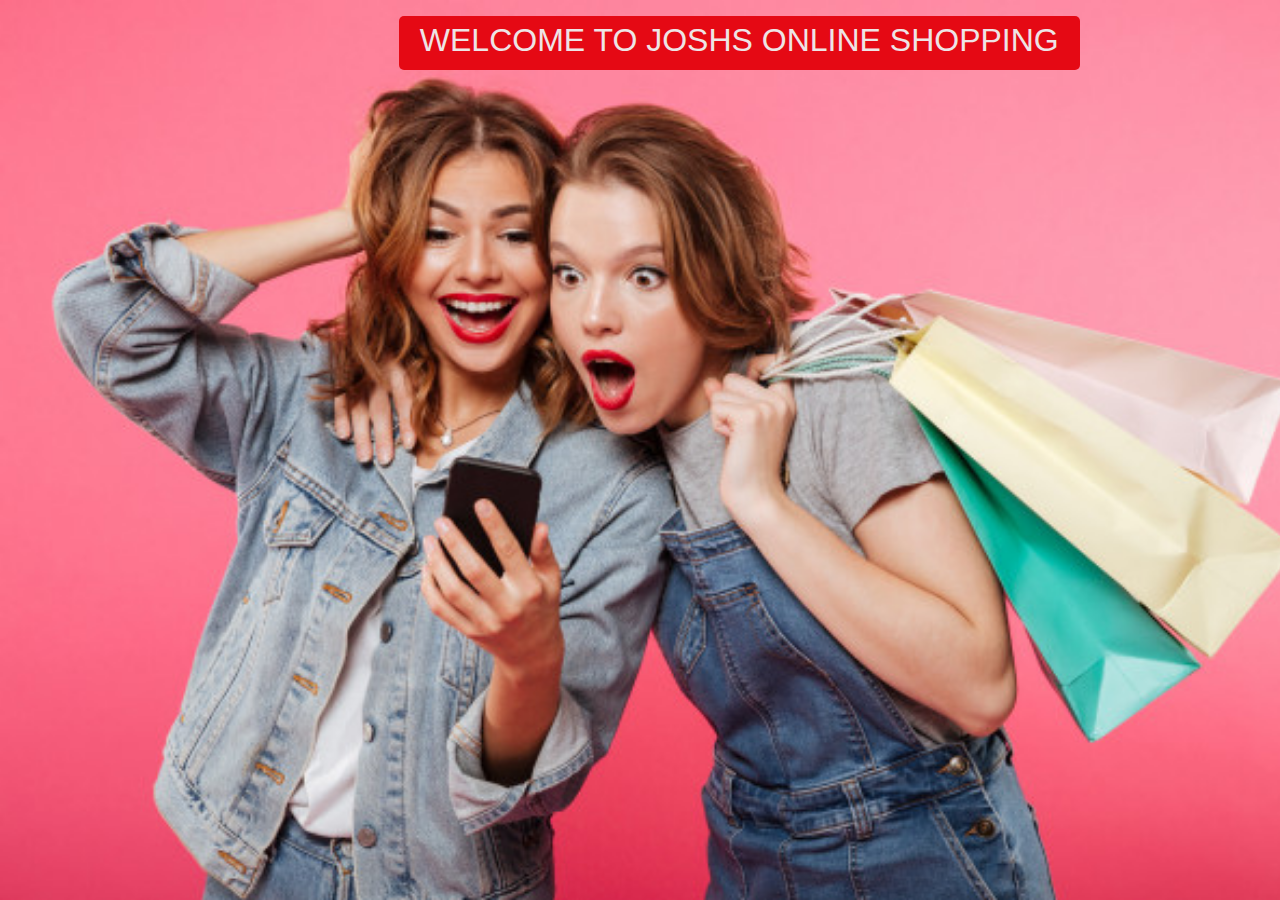
<file: index.html>
<!DOCTYPE html>
<html lang="en">
<head>
    <meta charset="UTF-8">
    <meta name="viewport" content="width=device-width, initial-scale=1.0">
   <link rel="stylesheet" href="./bootstrap/css/bootstrap.min.css">
   <link rel="stylesheet" href="./css/main.css">
   <title>Document</title>
</head>
<body>
    <div class="container-fluid bn">
        <div class="row">
            <div class="col-md-12">
          
                <a href="./pages/home.html">
                <button type="button" id='cloned'>Welcome to Joshs Online Shopping</button>
            </a>
            </div>
        </div>
    </div>
</body>
</html>
</file>
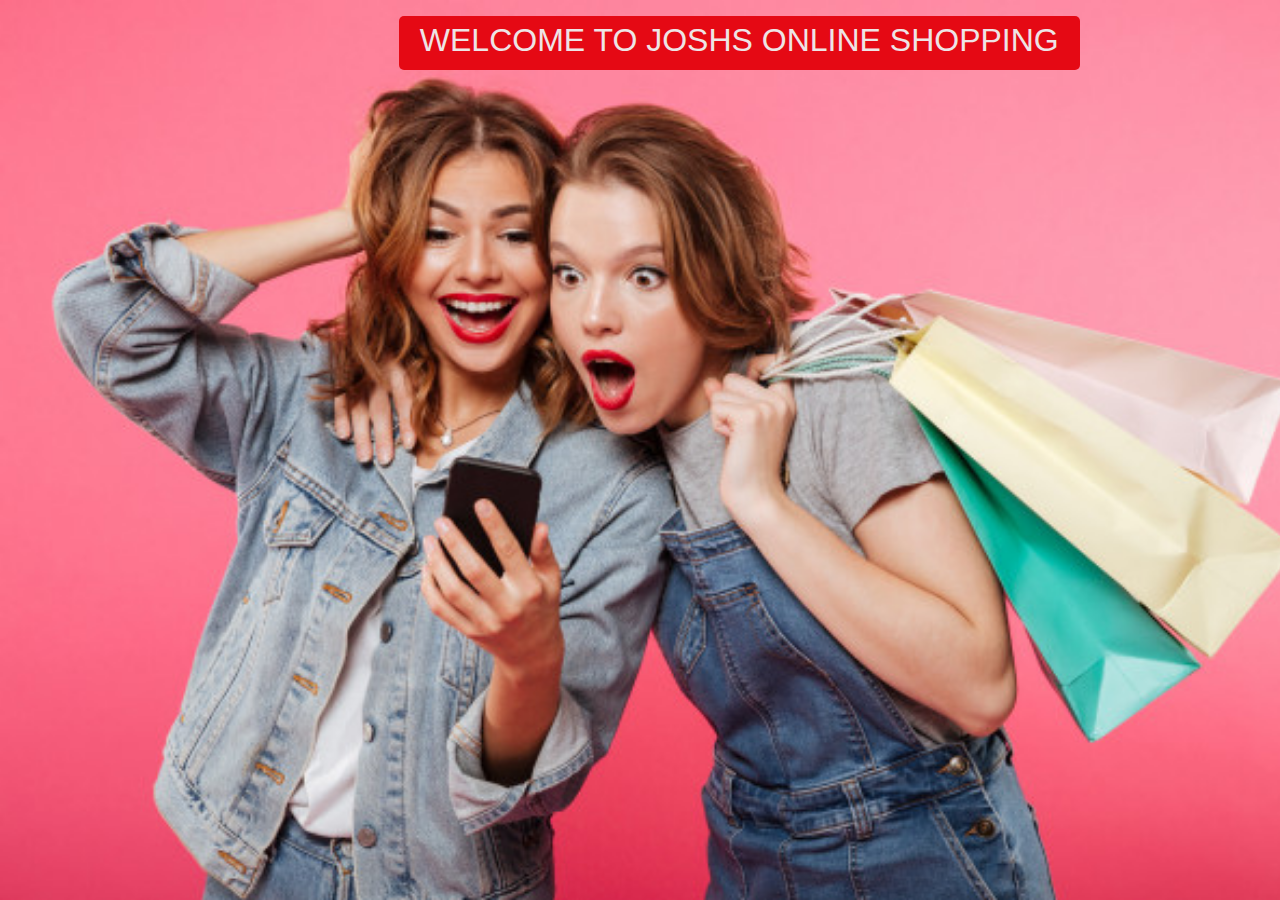
<file: pages/index.html>
<!DOCTYPE html>
<html lang="en">
<head>
    <meta charset="UTF-8">
    <meta name="viewport" content="width=device-width, initial-scale=1.0">
   <link rel="stylesheet" href="../bootstrap/css/bootstrap.min.css">
   <link rel="stylesheet" href="../css/main.css">
   <title>Document</title>
</head>
<body>
    <div class="container-fluid bn">
        <div class="row">
            <div class="col-md-12">
          
                <a href="./home.html">
                <button type="button" id='cloned'>Welcome to Joshs Online Shopping</button>
            </a>
            </div>
        </div>
    </div>
</body>
</html>
</file>
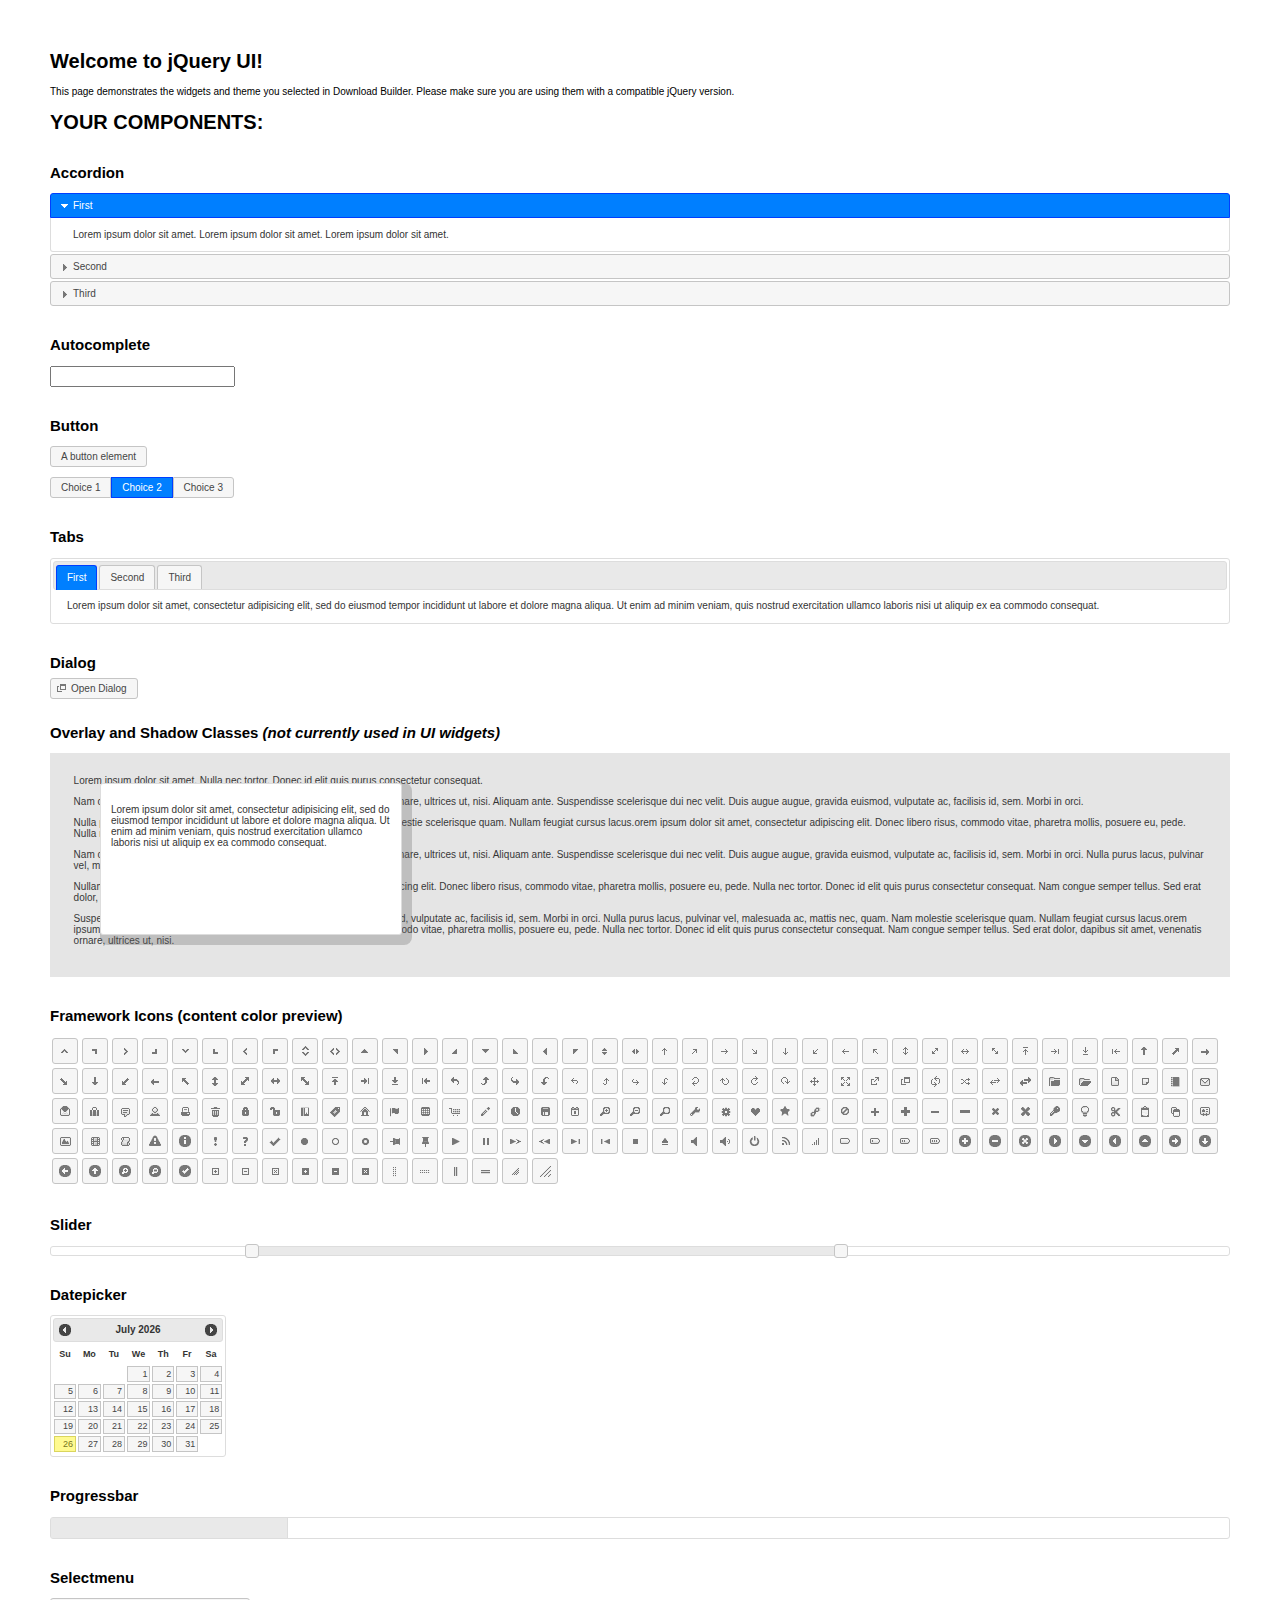
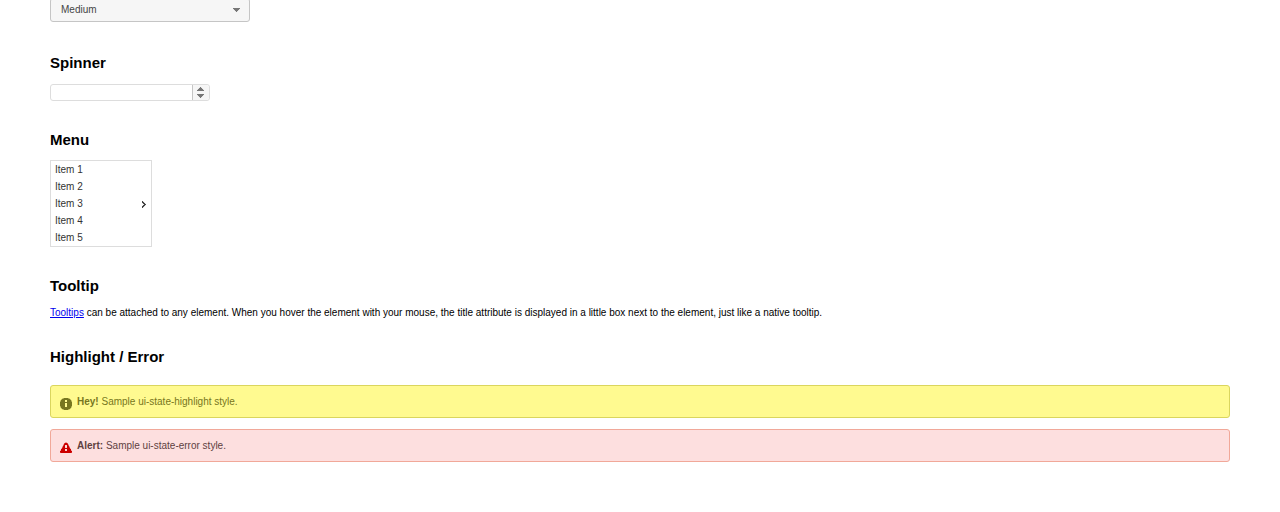
<file: bootstrap/js/jquery-ui/index.html>
<!doctype html>
<html lang="us">
<head>
	<meta charset="utf-8">
	<title>jQuery UI Example Page</title>
	<link href="jquery-ui.css" rel="stylesheet">
	<style>
	body{
		font: 62.5% "Trebuchet MS", sans-serif;
		margin: 50px;
	}
	.demoHeaders {
		margin-top: 2em;
	}
	#dialog-link {
		padding: .4em 1em .4em 20px;
		text-decoration: none;
		position: relative;
	}
	#dialog-link span.ui-icon {
		margin: 0 5px 0 0;
		position: absolute;
		left: .2em;
		top: 50%;
		margin-top: -8px;
	}
	#icons {
		margin: 0;
		padding: 0;
	}
	#icons li {
		margin: 2px;
		position: relative;
		padding: 4px 0;
		cursor: pointer;
		float: left;
		list-style: none;
	}
	#icons span.ui-icon {
		float: left;
		margin: 0 4px;
	}
	.fakewindowcontain .ui-widget-overlay {
		position: absolute;
	}
	select {
		width: 200px;
	}
	</style>
</head>
<body>

<h1>Welcome to jQuery UI!</h1>

<div class="ui-widget">
	<p>This page demonstrates the widgets and theme you selected in Download Builder. Please make sure you are using them with a compatible jQuery version.</p>
</div>

<h1>YOUR COMPONENTS:</h1>


<!-- Accordion -->
<h2 class="demoHeaders">Accordion</h2>
<div id="accordion">
	<h3>First</h3>
	<div>Lorem ipsum dolor sit amet. Lorem ipsum dolor sit amet. Lorem ipsum dolor sit amet.</div>
	<h3>Second</h3>
	<div>Phasellus mattis tincidunt nibh.</div>
	<h3>Third</h3>
	<div>Nam dui erat, auctor a, dignissim quis.</div>
</div>



<!-- Autocomplete -->
<h2 class="demoHeaders">Autocomplete</h2>
<div>
	<input id="autocomplete" title="type &quot;a&quot;">
</div>



<!-- Button -->
<h2 class="demoHeaders">Button</h2>
<button id="button">A button element</button>
<form style="margin-top: 1em;">
	<div id="radioset">
		<input type="radio" id="radio1" name="radio"><label for="radio1">Choice 1</label>
		<input type="radio" id="radio2" name="radio" checked="checked"><label for="radio2">Choice 2</label>
		<input type="radio" id="radio3" name="radio"><label for="radio3">Choice 3</label>
	</div>
</form>



<!-- Tabs -->
<h2 class="demoHeaders">Tabs</h2>
<div id="tabs">
	<ul>
		<li><a href="#tabs-1">First</a></li>
		<li><a href="#tabs-2">Second</a></li>
		<li><a href="#tabs-3">Third</a></li>
	</ul>
	<div id="tabs-1">Lorem ipsum dolor sit amet, consectetur adipisicing elit, sed do eiusmod tempor incididunt ut labore et dolore magna aliqua. Ut enim ad minim veniam, quis nostrud exercitation ullamco laboris nisi ut aliquip ex ea commodo consequat.</div>
	<div id="tabs-2">Phasellus mattis tincidunt nibh. Cras orci urna, blandit id, pretium vel, aliquet ornare, felis. Maecenas scelerisque sem non nisl. Fusce sed lorem in enim dictum bibendum.</div>
	<div id="tabs-3">Nam dui erat, auctor a, dignissim quis, sollicitudin eu, felis. Pellentesque nisi urna, interdum eget, sagittis et, consequat vestibulum, lacus. Mauris porttitor ullamcorper augue.</div>
</div>



<!-- Dialog NOTE: Dialog is not generated by UI in this demo so it can be visually styled in themeroller-->
<h2 class="demoHeaders">Dialog</h2>
<p><a href="#" id="dialog-link" class="ui-state-default ui-corner-all"><span class="ui-icon ui-icon-newwin"></span>Open Dialog</a></p>

<h2 class="demoHeaders">Overlay and Shadow Classes <em>(not currently used in UI widgets)</em></h2>
<div style="position: relative; width: 96%; height: 200px; padding:1% 2%; overflow:hidden;" class="fakewindowcontain">
	<p>Lorem ipsum dolor sit amet,  Nulla nec tortor. Donec id elit quis purus consectetur consequat. </p><p>Nam congue semper tellus. Sed erat dolor, dapibus sit amet, venenatis ornare, ultrices ut, nisi. Aliquam ante. Suspendisse scelerisque dui nec velit. Duis augue augue, gravida euismod, vulputate ac, facilisis id, sem. Morbi in orci. </p><p>Nulla purus lacus, pulvinar vel, malesuada ac, mattis nec, quam. Nam molestie scelerisque quam. Nullam feugiat cursus lacus.orem ipsum dolor sit amet, consectetur adipiscing elit. Donec libero risus, commodo vitae, pharetra mollis, posuere eu, pede. Nulla nec tortor. Donec id elit quis purus consectetur consequat. </p><p>Nam congue semper tellus. Sed erat dolor, dapibus sit amet, venenatis ornare, ultrices ut, nisi. Aliquam ante. Suspendisse scelerisque dui nec velit. Duis augue augue, gravida euismod, vulputate ac, facilisis id, sem. Morbi in orci. Nulla purus lacus, pulvinar vel, malesuada ac, mattis nec, quam. Nam molestie scelerisque quam. </p><p>Nullam feugiat cursus lacus.orem ipsum dolor sit amet, consectetur adipiscing elit. Donec libero risus, commodo vitae, pharetra mollis, posuere eu, pede. Nulla nec tortor. Donec id elit quis purus consectetur consequat. Nam congue semper tellus. Sed erat dolor, dapibus sit amet, venenatis ornare, ultrices ut, nisi. Aliquam ante. </p><p>Suspendisse scelerisque dui nec velit. Duis augue augue, gravida euismod, vulputate ac, facilisis id, sem. Morbi in orci. Nulla purus lacus, pulvinar vel, malesuada ac, mattis nec, quam. Nam molestie scelerisque quam. Nullam feugiat cursus lacus.orem ipsum dolor sit amet, consectetur adipiscing elit. Donec libero risus, commodo vitae, pharetra mollis, posuere eu, pede. Nulla nec tortor. Donec id elit quis purus consectetur consequat. Nam congue semper tellus. Sed erat dolor, dapibus sit amet, venenatis ornare, ultrices ut, nisi. </p>

	<!-- ui-dialog -->
	<div class="ui-overlay"><div class="ui-widget-overlay"></div><div class="ui-widget-shadow ui-corner-all" style="width: 302px; height: 152px; position: absolute; left: 50px; top: 30px;"></div></div>
	<div style="position: absolute; width: 280px; height: 130px;left: 50px; top: 30px; padding: 10px;" class="ui-widget ui-widget-content ui-corner-all">
		<div class="ui-dialog-content ui-widget-content" style="background: none; border: 0;">
			<p>Lorem ipsum dolor sit amet, consectetur adipisicing elit, sed do eiusmod tempor incididunt ut labore et dolore magna aliqua. Ut enim ad minim veniam, quis nostrud exercitation ullamco laboris nisi ut aliquip ex ea commodo consequat.</p>
		</div>
	</div>

</div>

<!-- ui-dialog -->
<div id="dialog" title="Dialog Title">
	<p>Lorem ipsum dolor sit amet, consectetur adipisicing elit, sed do eiusmod tempor incididunt ut labore et dolore magna aliqua. Ut enim ad minim veniam, quis nostrud exercitation ullamco laboris nisi ut aliquip ex ea commodo consequat.</p>
</div>



<h2 class="demoHeaders">Framework Icons (content color preview)</h2>
<ul id="icons" class="ui-widget ui-helper-clearfix">
	<li class="ui-state-default ui-corner-all" title=".ui-icon-carat-1-n"><span class="ui-icon ui-icon-carat-1-n"></span></li>
	<li class="ui-state-default ui-corner-all" title=".ui-icon-carat-1-ne"><span class="ui-icon ui-icon-carat-1-ne"></span></li>
	<li class="ui-state-default ui-corner-all" title=".ui-icon-carat-1-e"><span class="ui-icon ui-icon-carat-1-e"></span></li>
	<li class="ui-state-default ui-corner-all" title=".ui-icon-carat-1-se"><span class="ui-icon ui-icon-carat-1-se"></span></li>
	<li class="ui-state-default ui-corner-all" title=".ui-icon-carat-1-s"><span class="ui-icon ui-icon-carat-1-s"></span></li>
	<li class="ui-state-default ui-corner-all" title=".ui-icon-carat-1-sw"><span class="ui-icon ui-icon-carat-1-sw"></span></li>
	<li class="ui-state-default ui-corner-all" title=".ui-icon-carat-1-w"><span class="ui-icon ui-icon-carat-1-w"></span></li>
	<li class="ui-state-default ui-corner-all" title=".ui-icon-carat-1-nw"><span class="ui-icon ui-icon-carat-1-nw"></span></li>
	<li class="ui-state-default ui-corner-all" title=".ui-icon-carat-2-n-s"><span class="ui-icon ui-icon-carat-2-n-s"></span></li>
	<li class="ui-state-default ui-corner-all" title=".ui-icon-carat-2-e-w"><span class="ui-icon ui-icon-carat-2-e-w"></span></li>
	<li class="ui-state-default ui-corner-all" title=".ui-icon-triangle-1-n"><span class="ui-icon ui-icon-triangle-1-n"></span></li>
	<li class="ui-state-default ui-corner-all" title=".ui-icon-triangle-1-ne"><span class="ui-icon ui-icon-triangle-1-ne"></span></li>
	<li class="ui-state-default ui-corner-all" title=".ui-icon-triangle-1-e"><span class="ui-icon ui-icon-triangle-1-e"></span></li>
	<li class="ui-state-default ui-corner-all" title=".ui-icon-triangle-1-se"><span class="ui-icon ui-icon-triangle-1-se"></span></li>
	<li class="ui-state-default ui-corner-all" title=".ui-icon-triangle-1-s"><span class="ui-icon ui-icon-triangle-1-s"></span></li>
	<li class="ui-state-default ui-corner-all" title=".ui-icon-triangle-1-sw"><span class="ui-icon ui-icon-triangle-1-sw"></span></li>
	<li class="ui-state-default ui-corner-all" title=".ui-icon-triangle-1-w"><span class="ui-icon ui-icon-triangle-1-w"></span></li>
	<li class="ui-state-default ui-corner-all" title=".ui-icon-triangle-1-nw"><span class="ui-icon ui-icon-triangle-1-nw"></span></li>
	<li class="ui-state-default ui-corner-all" title=".ui-icon-triangle-2-n-s"><span class="ui-icon ui-icon-triangle-2-n-s"></span></li>
	<li class="ui-state-default ui-corner-all" title=".ui-icon-triangle-2-e-w"><span class="ui-icon ui-icon-triangle-2-e-w"></span></li>
	<li class="ui-state-default ui-corner-all" title=".ui-icon-arrow-1-n"><span class="ui-icon ui-icon-arrow-1-n"></span></li>
	<li class="ui-state-default ui-corner-all" title=".ui-icon-arrow-1-ne"><span class="ui-icon ui-icon-arrow-1-ne"></span></li>
	<li class="ui-state-default ui-corner-all" title=".ui-icon-arrow-1-e"><span class="ui-icon ui-icon-arrow-1-e"></span></li>
	<li class="ui-state-default ui-corner-all" title=".ui-icon-arrow-1-se"><span class="ui-icon ui-icon-arrow-1-se"></span></li>
	<li class="ui-state-default ui-corner-all" title=".ui-icon-arrow-1-s"><span class="ui-icon ui-icon-arrow-1-s"></span></li>
	<li class="ui-state-default ui-corner-all" title=".ui-icon-arrow-1-sw"><span class="ui-icon ui-icon-arrow-1-sw"></span></li>
	<li class="ui-state-default ui-corner-all" title=".ui-icon-arrow-1-w"><span class="ui-icon ui-icon-arrow-1-w"></span></li>
	<li class="ui-state-default ui-corner-all" title=".ui-icon-arrow-1-nw"><span class="ui-icon ui-icon-arrow-1-nw"></span></li>
	<li class="ui-state-default ui-corner-all" title=".ui-icon-arrow-2-n-s"><span class="ui-icon ui-icon-arrow-2-n-s"></span></li>
	<li class="ui-state-default ui-corner-all" title=".ui-icon-arrow-2-ne-sw"><span class="ui-icon ui-icon-arrow-2-ne-sw"></span></li>
	<li class="ui-state-default ui-corner-all" title=".ui-icon-arrow-2-e-w"><span class="ui-icon ui-icon-arrow-2-e-w"></span></li>
	<li class="ui-state-default ui-corner-all" title=".ui-icon-arrow-2-se-nw"><span class="ui-icon ui-icon-arrow-2-se-nw"></span></li>
	<li class="ui-state-default ui-corner-all" title=".ui-icon-arrowstop-1-n"><span class="ui-icon ui-icon-arrowstop-1-n"></span></li>
	<li class="ui-state-default ui-corner-all" title=".ui-icon-arrowstop-1-e"><span class="ui-icon ui-icon-arrowstop-1-e"></span></li>
	<li class="ui-state-default ui-corner-all" title=".ui-icon-arrowstop-1-s"><span class="ui-icon ui-icon-arrowstop-1-s"></span></li>
	<li class="ui-state-default ui-corner-all" title=".ui-icon-arrowstop-1-w"><span class="ui-icon ui-icon-arrowstop-1-w"></span></li>
	<li class="ui-state-default ui-corner-all" title=".ui-icon-arrowthick-1-n"><span class="ui-icon ui-icon-arrowthick-1-n"></span></li>
	<li class="ui-state-default ui-corner-all" title=".ui-icon-arrowthick-1-ne"><span class="ui-icon ui-icon-arrowthick-1-ne"></span></li>
	<li class="ui-state-default ui-corner-all" title=".ui-icon-arrowthick-1-e"><span class="ui-icon ui-icon-arrowthick-1-e"></span></li>
	<li class="ui-state-default ui-corner-all" title=".ui-icon-arrowthick-1-se"><span class="ui-icon ui-icon-arrowthick-1-se"></span></li>
	<li class="ui-state-default ui-corner-all" title=".ui-icon-arrowthick-1-s"><span class="ui-icon ui-icon-arrowthick-1-s"></span></li>
	<li class="ui-state-default ui-corner-all" title=".ui-icon-arrowthick-1-sw"><span class="ui-icon ui-icon-arrowthick-1-sw"></span></li>
	<li class="ui-state-default ui-corner-all" title=".ui-icon-arrowthick-1-w"><span class="ui-icon ui-icon-arrowthick-1-w"></span></li>
	<li class="ui-state-default ui-corner-all" title=".ui-icon-arrowthick-1-nw"><span class="ui-icon ui-icon-arrowthick-1-nw"></span></li>
	<li class="ui-state-default ui-corner-all" title=".ui-icon-arrowthick-2-n-s"><span class="ui-icon ui-icon-arrowthick-2-n-s"></span></li>
	<li class="ui-state-default ui-corner-all" title=".ui-icon-arrowthick-2-ne-sw"><span class="ui-icon ui-icon-arrowthick-2-ne-sw"></span></li>
	<li class="ui-state-default ui-corner-all" title=".ui-icon-arrowthick-2-e-w"><span class="ui-icon ui-icon-arrowthick-2-e-w"></span></li>
	<li class="ui-state-default ui-corner-all" title=".ui-icon-arrowthick-2-se-nw"><span class="ui-icon ui-icon-arrowthick-2-se-nw"></span></li>
	<li class="ui-state-default ui-corner-all" title=".ui-icon-arrowthickstop-1-n"><span class="ui-icon ui-icon-arrowthickstop-1-n"></span></li>
	<li class="ui-state-default ui-corner-all" title=".ui-icon-arrowthickstop-1-e"><span class="ui-icon ui-icon-arrowthickstop-1-e"></span></li>
	<li class="ui-state-default ui-corner-all" title=".ui-icon-arrowthickstop-1-s"><span class="ui-icon ui-icon-arrowthickstop-1-s"></span></li>
	<li class="ui-state-default ui-corner-all" title=".ui-icon-arrowthickstop-1-w"><span class="ui-icon ui-icon-arrowthickstop-1-w"></span></li>
	<li class="ui-state-default ui-corner-all" title=".ui-icon-arrowreturnthick-1-w"><span class="ui-icon ui-icon-arrowreturnthick-1-w"></span></li>
	<li class="ui-state-default ui-corner-all" title=".ui-icon-arrowreturnthick-1-n"><span class="ui-icon ui-icon-arrowreturnthick-1-n"></span></li>
	<li class="ui-state-default ui-corner-all" title=".ui-icon-arrowreturnthick-1-e"><span class="ui-icon ui-icon-arrowreturnthick-1-e"></span></li>
	<li class="ui-state-default ui-corner-all" title=".ui-icon-arrowreturnthick-1-s"><span class="ui-icon ui-icon-arrowreturnthick-1-s"></span></li>
	<li class="ui-state-default ui-corner-all" title=".ui-icon-arrowreturn-1-w"><span class="ui-icon ui-icon-arrowreturn-1-w"></span></li>
	<li class="ui-state-default ui-corner-all" title=".ui-icon-arrowreturn-1-n"><span class="ui-icon ui-icon-arrowreturn-1-n"></span></li>
	<li class="ui-state-default ui-corner-all" title=".ui-icon-arrowreturn-1-e"><span class="ui-icon ui-icon-arrowreturn-1-e"></span></li>
	<li class="ui-state-default ui-corner-all" title=".ui-icon-arrowreturn-1-s"><span class="ui-icon ui-icon-arrowreturn-1-s"></span></li>
	<li class="ui-state-default ui-corner-all" title=".ui-icon-arrowrefresh-1-w"><span class="ui-icon ui-icon-arrowrefresh-1-w"></span></li>
	<li class="ui-state-default ui-corner-all" title=".ui-icon-arrowrefresh-1-n"><span class="ui-icon ui-icon-arrowrefresh-1-n"></span></li>
	<li class="ui-state-default ui-corner-all" title=".ui-icon-arrowrefresh-1-e"><span class="ui-icon ui-icon-arrowrefresh-1-e"></span></li>
	<li class="ui-state-default ui-corner-all" title=".ui-icon-arrowrefresh-1-s"><span class="ui-icon ui-icon-arrowrefresh-1-s"></span></li>
	<li class="ui-state-default ui-corner-all" title=".ui-icon-arrow-4"><span class="ui-icon ui-icon-arrow-4"></span></li>
	<li class="ui-state-default ui-corner-all" title=".ui-icon-arrow-4-diag"><span class="ui-icon ui-icon-arrow-4-diag"></span></li>
	<li class="ui-state-default ui-corner-all" title=".ui-icon-extlink"><span class="ui-icon ui-icon-extlink"></span></li>
	<li class="ui-state-default ui-corner-all" title=".ui-icon-newwin"><span class="ui-icon ui-icon-newwin"></span></li>
	<li class="ui-state-default ui-corner-all" title=".ui-icon-refresh"><span class="ui-icon ui-icon-refresh"></span></li>
	<li class="ui-state-default ui-corner-all" title=".ui-icon-shuffle"><span class="ui-icon ui-icon-shuffle"></span></li>
	<li class="ui-state-default ui-corner-all" title=".ui-icon-transfer-e-w"><span class="ui-icon ui-icon-transfer-e-w"></span></li>
	<li class="ui-state-default ui-corner-all" title=".ui-icon-transferthick-e-w"><span class="ui-icon ui-icon-transferthick-e-w"></span></li>
	<li class="ui-state-default ui-corner-all" title=".ui-icon-folder-collapsed"><span class="ui-icon ui-icon-folder-collapsed"></span></li>
	<li class="ui-state-default ui-corner-all" title=".ui-icon-folder-open"><span class="ui-icon ui-icon-folder-open"></span></li>
	<li class="ui-state-default ui-corner-all" title=".ui-icon-document"><span class="ui-icon ui-icon-document"></span></li>
	<li class="ui-state-default ui-corner-all" title=".ui-icon-document-b"><span class="ui-icon ui-icon-document-b"></span></li>
	<li class="ui-state-default ui-corner-all" title=".ui-icon-note"><span class="ui-icon ui-icon-note"></span></li>
	<li class="ui-state-default ui-corner-all" title=".ui-icon-mail-closed"><span class="ui-icon ui-icon-mail-closed"></span></li>
	<li class="ui-state-default ui-corner-all" title=".ui-icon-mail-open"><span class="ui-icon ui-icon-mail-open"></span></li>
	<li class="ui-state-default ui-corner-all" title=".ui-icon-suitcase"><span class="ui-icon ui-icon-suitcase"></span></li>
	<li class="ui-state-default ui-corner-all" title=".ui-icon-comment"><span class="ui-icon ui-icon-comment"></span></li>
	<li class="ui-state-default ui-corner-all" title=".ui-icon-person"><span class="ui-icon ui-icon-person"></span></li>
	<li class="ui-state-default ui-corner-all" title=".ui-icon-print"><span class="ui-icon ui-icon-print"></span></li>
	<li class="ui-state-default ui-corner-all" title=".ui-icon-trash"><span class="ui-icon ui-icon-trash"></span></li>
	<li class="ui-state-default ui-corner-all" title=".ui-icon-locked"><span class="ui-icon ui-icon-locked"></span></li>
	<li class="ui-state-default ui-corner-all" title=".ui-icon-unlocked"><span class="ui-icon ui-icon-unlocked"></span></li>
	<li class="ui-state-default ui-corner-all" title=".ui-icon-bookmark"><span class="ui-icon ui-icon-bookmark"></span></li>
	<li class="ui-state-default ui-corner-all" title=".ui-icon-tag"><span class="ui-icon ui-icon-tag"></span></li>
	<li class="ui-state-default ui-corner-all" title=".ui-icon-home"><span class="ui-icon ui-icon-home"></span></li>
	<li class="ui-state-default ui-corner-all" title=".ui-icon-flag"><span class="ui-icon ui-icon-flag"></span></li>
	<li class="ui-state-default ui-corner-all" title=".ui-icon-calculator"><span class="ui-icon ui-icon-calculator"></span></li>
	<li class="ui-state-default ui-corner-all" title=".ui-icon-cart"><span class="ui-icon ui-icon-cart"></span></li>
	<li class="ui-state-default ui-corner-all" title=".ui-icon-pencil"><span class="ui-icon ui-icon-pencil"></span></li>
	<li class="ui-state-default ui-corner-all" title=".ui-icon-clock"><span class="ui-icon ui-icon-clock"></span></li>
	<li class="ui-state-default ui-corner-all" title=".ui-icon-disk"><span class="ui-icon ui-icon-disk"></span></li>
	<li class="ui-state-default ui-corner-all" title=".ui-icon-calendar"><span class="ui-icon ui-icon-calendar"></span></li>
	<li class="ui-state-default ui-corner-all" title=".ui-icon-zoomin"><span class="ui-icon ui-icon-zoomin"></span></li>
	<li class="ui-state-default ui-corner-all" title=".ui-icon-zoomout"><span class="ui-icon ui-icon-zoomout"></span></li>
	<li class="ui-state-default ui-corner-all" title=".ui-icon-search"><span class="ui-icon ui-icon-search"></span></li>
	<li class="ui-state-default ui-corner-all" title=".ui-icon-wrench"><span class="ui-icon ui-icon-wrench"></span></li>
	<li class="ui-state-default ui-corner-all" title=".ui-icon-gear"><span class="ui-icon ui-icon-gear"></span></li>
	<li class="ui-state-default ui-corner-all" title=".ui-icon-heart"><span class="ui-icon ui-icon-heart"></span></li>
	<li class="ui-state-default ui-corner-all" title=".ui-icon-star"><span class="ui-icon ui-icon-star"></span></li>
	<li class="ui-state-default ui-corner-all" title=".ui-icon-link"><span class="ui-icon ui-icon-link"></span></li>
	<li class="ui-state-default ui-corner-all" title=".ui-icon-cancel"><span class="ui-icon ui-icon-cancel"></span></li>
	<li class="ui-state-default ui-corner-all" title=".ui-icon-plus"><span class="ui-icon ui-icon-plus"></span></li>
	<li class="ui-state-default ui-corner-all" title=".ui-icon-plusthick"><span class="ui-icon ui-icon-plusthick"></span></li>
	<li class="ui-state-default ui-corner-all" title=".ui-icon-minus"><span class="ui-icon ui-icon-minus"></span></li>
	<li class="ui-state-default ui-corner-all" title=".ui-icon-minusthick"><span class="ui-icon ui-icon-minusthick"></span></li>
	<li class="ui-state-default ui-corner-all" title=".ui-icon-close"><span class="ui-icon ui-icon-close"></span></li>
	<li class="ui-state-default ui-corner-all" title=".ui-icon-closethick"><span class="ui-icon ui-icon-closethick"></span></li>
	<li class="ui-state-default ui-corner-all" title=".ui-icon-key"><span class="ui-icon ui-icon-key"></span></li>
	<li class="ui-state-default ui-corner-all" title=".ui-icon-lightbulb"><span class="ui-icon ui-icon-lightbulb"></span></li>
	<li class="ui-state-default ui-corner-all" title=".ui-icon-scissors"><span class="ui-icon ui-icon-scissors"></span></li>
	<li class="ui-state-default ui-corner-all" title=".ui-icon-clipboard"><span class="ui-icon ui-icon-clipboard"></span></li>
	<li class="ui-state-default ui-corner-all" title=".ui-icon-copy"><span class="ui-icon ui-icon-copy"></span></li>
	<li class="ui-state-default ui-corner-all" title=".ui-icon-contact"><span class="ui-icon ui-icon-contact"></span></li>
	<li class="ui-state-default ui-corner-all" title=".ui-icon-image"><span class="ui-icon ui-icon-image"></span></li>
	<li class="ui-state-default ui-corner-all" title=".ui-icon-video"><span class="ui-icon ui-icon-video"></span></li>
	<li class="ui-state-default ui-corner-all" title=".ui-icon-script"><span class="ui-icon ui-icon-script"></span></li>
	<li class="ui-state-default ui-corner-all" title=".ui-icon-alert"><span class="ui-icon ui-icon-alert"></span></li>
	<li class="ui-state-default ui-corner-all" title=".ui-icon-info"><span class="ui-icon ui-icon-info"></span></li>
	<li class="ui-state-default ui-corner-all" title=".ui-icon-notice"><span class="ui-icon ui-icon-notice"></span></li>
	<li class="ui-state-default ui-corner-all" title=".ui-icon-help"><span class="ui-icon ui-icon-help"></span></li>
	<li class="ui-state-default ui-corner-all" title=".ui-icon-check"><span class="ui-icon ui-icon-check"></span></li>
	<li class="ui-state-default ui-corner-all" title=".ui-icon-bullet"><span class="ui-icon ui-icon-bullet"></span></li>
	<li class="ui-state-default ui-corner-all" title=".ui-icon-radio-off"><span class="ui-icon ui-icon-radio-off"></span></li>
	<li class="ui-state-default ui-corner-all" title=".ui-icon-radio-on"><span class="ui-icon ui-icon-radio-on"></span></li>
	<li class="ui-state-default ui-corner-all" title=".ui-icon-pin-w"><span class="ui-icon ui-icon-pin-w"></span></li>
	<li class="ui-state-default ui-corner-all" title=".ui-icon-pin-s"><span class="ui-icon ui-icon-pin-s"></span></li>
	<li class="ui-state-default ui-corner-all" title=".ui-icon-play"><span class="ui-icon ui-icon-play"></span></li>
	<li class="ui-state-default ui-corner-all" title=".ui-icon-pause"><span class="ui-icon ui-icon-pause"></span></li>
	<li class="ui-state-default ui-corner-all" title=".ui-icon-seek-next"><span class="ui-icon ui-icon-seek-next"></span></li>
	<li class="ui-state-default ui-corner-all" title=".ui-icon-seek-prev"><span class="ui-icon ui-icon-seek-prev"></span></li>
	<li class="ui-state-default ui-corner-all" title=".ui-icon-seek-end"><span class="ui-icon ui-icon-seek-end"></span></li>
	<li class="ui-state-default ui-corner-all" title=".ui-icon-seek-first"><span class="ui-icon ui-icon-seek-first"></span></li>
	<li class="ui-state-default ui-corner-all" title=".ui-icon-stop"><span class="ui-icon ui-icon-stop"></span></li>
	<li class="ui-state-default ui-corner-all" title=".ui-icon-eject"><span class="ui-icon ui-icon-eject"></span></li>
	<li class="ui-state-default ui-corner-all" title=".ui-icon-volume-off"><span class="ui-icon ui-icon-volume-off"></span></li>
	<li class="ui-state-default ui-corner-all" title=".ui-icon-volume-on"><span class="ui-icon ui-icon-volume-on"></span></li>
	<li class="ui-state-default ui-corner-all" title=".ui-icon-power"><span class="ui-icon ui-icon-power"></span></li>
	<li class="ui-state-default ui-corner-all" title=".ui-icon-signal-diag"><span class="ui-icon ui-icon-signal-diag"></span></li>
	<li class="ui-state-default ui-corner-all" title=".ui-icon-signal"><span class="ui-icon ui-icon-signal"></span></li>
	<li class="ui-state-default ui-corner-all" title=".ui-icon-battery-0"><span class="ui-icon ui-icon-battery-0"></span></li>
	<li class="ui-state-default ui-corner-all" title=".ui-icon-battery-1"><span class="ui-icon ui-icon-battery-1"></span></li>
	<li class="ui-state-default ui-corner-all" title=".ui-icon-battery-2"><span class="ui-icon ui-icon-battery-2"></span></li>
	<li class="ui-state-default ui-corner-all" title=".ui-icon-battery-3"><span class="ui-icon ui-icon-battery-3"></span></li>
	<li class="ui-state-default ui-corner-all" title=".ui-icon-circle-plus"><span class="ui-icon ui-icon-circle-plus"></span></li>
	<li class="ui-state-default ui-corner-all" title=".ui-icon-circle-minus"><span class="ui-icon ui-icon-circle-minus"></span></li>
	<li class="ui-state-default ui-corner-all" title=".ui-icon-circle-close"><span class="ui-icon ui-icon-circle-close"></span></li>
	<li class="ui-state-default ui-corner-all" title=".ui-icon-circle-triangle-e"><span class="ui-icon ui-icon-circle-triangle-e"></span></li>
	<li class="ui-state-default ui-corner-all" title=".ui-icon-circle-triangle-s"><span class="ui-icon ui-icon-circle-triangle-s"></span></li>
	<li class="ui-state-default ui-corner-all" title=".ui-icon-circle-triangle-w"><span class="ui-icon ui-icon-circle-triangle-w"></span></li>
	<li class="ui-state-default ui-corner-all" title=".ui-icon-circle-triangle-n"><span class="ui-icon ui-icon-circle-triangle-n"></span></li>
	<li class="ui-state-default ui-corner-all" title=".ui-icon-circle-arrow-e"><span class="ui-icon ui-icon-circle-arrow-e"></span></li>
	<li class="ui-state-default ui-corner-all" title=".ui-icon-circle-arrow-s"><span class="ui-icon ui-icon-circle-arrow-s"></span></li>
	<li class="ui-state-default ui-corner-all" title=".ui-icon-circle-arrow-w"><span class="ui-icon ui-icon-circle-arrow-w"></span></li>
	<li class="ui-state-default ui-corner-all" title=".ui-icon-circle-arrow-n"><span class="ui-icon ui-icon-circle-arrow-n"></span></li>
	<li class="ui-state-default ui-corner-all" title=".ui-icon-circle-zoomin"><span class="ui-icon ui-icon-circle-zoomin"></span></li>
	<li class="ui-state-default ui-corner-all" title=".ui-icon-circle-zoomout"><span class="ui-icon ui-icon-circle-zoomout"></span></li>
	<li class="ui-state-default ui-corner-all" title=".ui-icon-circle-check"><span class="ui-icon ui-icon-circle-check"></span></li>
	<li class="ui-state-default ui-corner-all" title=".ui-icon-circlesmall-plus"><span class="ui-icon ui-icon-circlesmall-plus"></span></li>
	<li class="ui-state-default ui-corner-all" title=".ui-icon-circlesmall-minus"><span class="ui-icon ui-icon-circlesmall-minus"></span></li>
	<li class="ui-state-default ui-corner-all" title=".ui-icon-circlesmall-close"><span class="ui-icon ui-icon-circlesmall-close"></span></li>
	<li class="ui-state-default ui-corner-all" title=".ui-icon-squaresmall-plus"><span class="ui-icon ui-icon-squaresmall-plus"></span></li>
	<li class="ui-state-default ui-corner-all" title=".ui-icon-squaresmall-minus"><span class="ui-icon ui-icon-squaresmall-minus"></span></li>
	<li class="ui-state-default ui-corner-all" title=".ui-icon-squaresmall-close"><span class="ui-icon ui-icon-squaresmall-close"></span></li>
	<li class="ui-state-default ui-corner-all" title=".ui-icon-grip-dotted-vertical"><span class="ui-icon ui-icon-grip-dotted-vertical"></span></li>
	<li class="ui-state-default ui-corner-all" title=".ui-icon-grip-dotted-horizontal"><span class="ui-icon ui-icon-grip-dotted-horizontal"></span></li>
	<li class="ui-state-default ui-corner-all" title=".ui-icon-grip-solid-vertical"><span class="ui-icon ui-icon-grip-solid-vertical"></span></li>
	<li class="ui-state-default ui-corner-all" title=".ui-icon-grip-solid-horizontal"><span class="ui-icon ui-icon-grip-solid-horizontal"></span></li>
	<li class="ui-state-default ui-corner-all" title=".ui-icon-gripsmall-diagonal-se"><span class="ui-icon ui-icon-gripsmall-diagonal-se"></span></li>
	<li class="ui-state-default ui-corner-all" title=".ui-icon-grip-diagonal-se"><span class="ui-icon ui-icon-grip-diagonal-se"></span></li>
</ul>


<!-- Slider -->
<h2 class="demoHeaders">Slider</h2>
<div id="slider"></div>



<!-- Datepicker -->
<h2 class="demoHeaders">Datepicker</h2>
<div id="datepicker"></div>



<!-- Progressbar -->
<h2 class="demoHeaders">Progressbar</h2>
<div id="progressbar"></div>



<!-- Progressbar -->
<h2 class="demoHeaders">Selectmenu</h2>
<select id="selectmenu">
	<option>Slower</option>
	<option>Slow</option>
	<option selected="selected">Medium</option>
	<option>Fast</option>
	<option>Faster</option>
</select>



<!-- Spinner -->
<h2 class="demoHeaders">Spinner</h2>
<input id="spinner">



<!-- Menu -->
<h2 class="demoHeaders">Menu</h2>
<ul style="width:100px;" id="menu">
	<li>Item 1</li>
	<li>Item 2</li>
	<li>Item 3
		<ul>
			<li>Item 3-1</li>
			<li>Item 3-2</li>
			<li>Item 3-3</li>
			<li>Item 3-4</li>
			<li>Item 3-5</li>
		</ul>
	</li>
	<li>Item 4</li>
	<li>Item 5</li>
</ul>



<!-- Tooltip -->
<h2 class="demoHeaders">Tooltip</h2>
<p id="tooltip">
	<a href="#" title="That&apos;s what this widget is">Tooltips</a> can be attached to any element. When you hover
the element with your mouse, the title attribute is displayed in a little box next to the element, just like a native tooltip.
</p>


<!-- Highlight / Error -->
<h2 class="demoHeaders">Highlight / Error</h2>
<div class="ui-widget">
	<div class="ui-state-highlight ui-corner-all" style="margin-top: 20px; padding: 0 .7em;">
		<p><span class="ui-icon ui-icon-info" style="float: left; margin-right: .3em;"></span>
		<strong>Hey!</strong> Sample ui-state-highlight style.</p>
	</div>
</div>
<br>
<div class="ui-widget">
	<div class="ui-state-error ui-corner-all" style="padding: 0 .7em;">
		<p><span class="ui-icon ui-icon-alert" style="float: left; margin-right: .3em;"></span>
		<strong>Alert:</strong> Sample ui-state-error style.</p>
	</div>
</div>

<script src="external/jquery/jquery.js"></script>
<script src="jquery-ui.js"></script>
<script>

$( "#accordion" ).accordion();



var availableTags = [
	"ActionScript",
	"AppleScript",
	"Asp",
	"BASIC",
	"C",
	"C++",
	"Clojure",
	"COBOL",
	"ColdFusion",
	"Erlang",
	"Fortran",
	"Groovy",
	"Haskell",
	"Java",
	"JavaScript",
	"Lisp",
	"Perl",
	"PHP",
	"Python",
	"Ruby",
	"Scala",
	"Scheme"
];
$( "#autocomplete" ).autocomplete({
	source: availableTags
});



$( "#button" ).button();
$( "#radioset" ).buttonset();



$( "#tabs" ).tabs();



$( "#dialog" ).dialog({
	autoOpen: false,
	width: 400,
	buttons: [
		{
			text: "Ok",
			click: function() {
				$( this ).dialog( "close" );
			}
		},
		{
			text: "Cancel",
			click: function() {
				$( this ).dialog( "close" );
			}
		}
	]
});

// Link to open the dialog
$( "#dialog-link" ).click(function( event ) {
	$( "#dialog" ).dialog( "open" );
	event.preventDefault();
});



$( "#datepicker" ).datepicker({
	inline: true
});



$( "#slider" ).slider({
	range: true,
	values: [ 17, 67 ]
});



$( "#progressbar" ).progressbar({
	value: 20
});



$( "#spinner" ).spinner();



$( "#menu" ).menu();



$( "#tooltip" ).tooltip();



$( "#selectmenu" ).selectmenu();


// Hover states on the static widgets
$( "#dialog-link, #icons li" ).hover(
	function() {
		$( this ).addClass( "ui-state-hover" );
	},
	function() {
		$( this ).removeClass( "ui-state-hover" );
	}
);
</script>
</body>
</html>
</file>
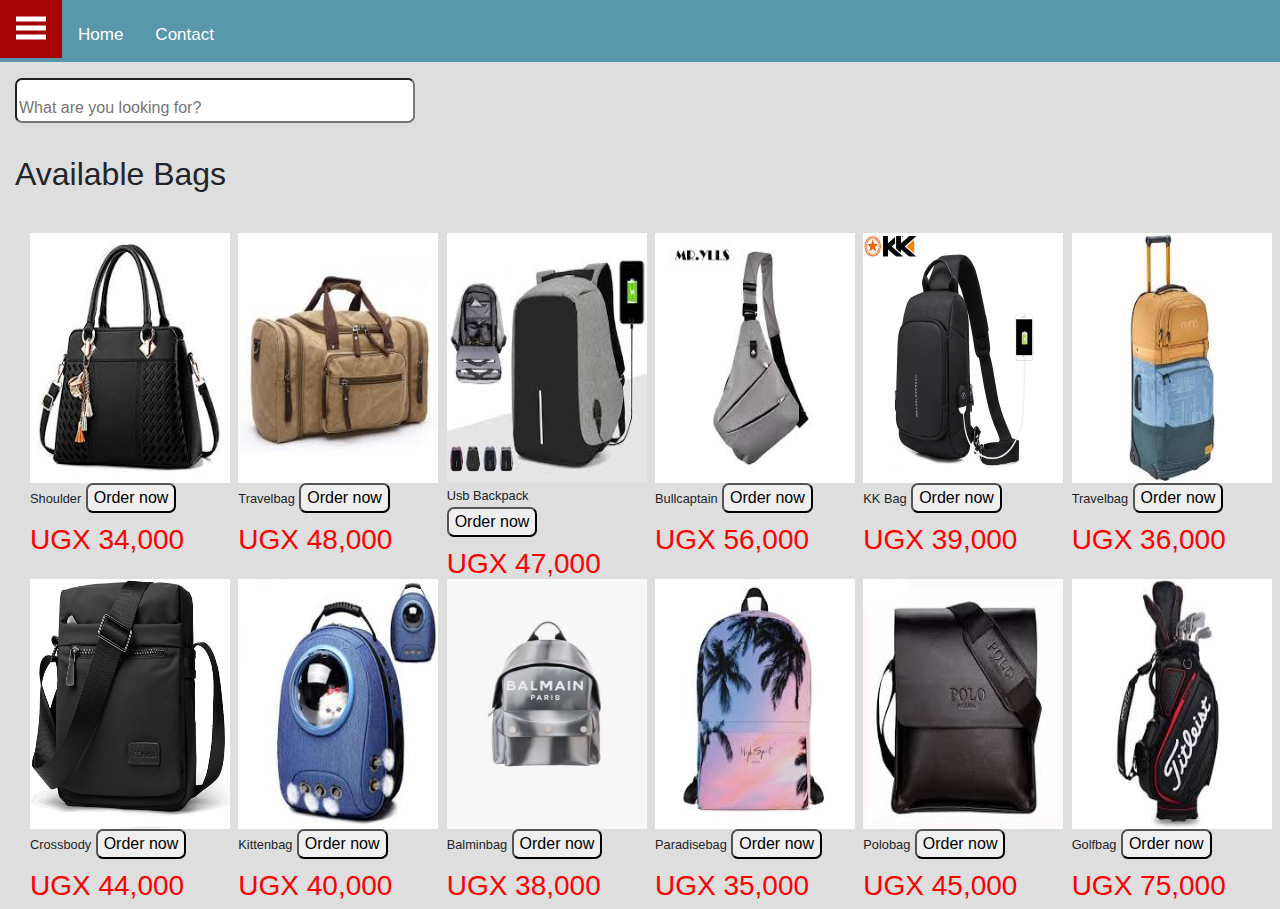
<file: pages/bags.html>
<!DOCTYPE html>
<html lang="en">
<head>
    <meta charset="UTF-8">
    <meta name="viewport" content="width=device-width, initial-scale=1.0">
    <link rel="stylesheet" href="../bootstrap/css/bootstrap.min.css">
    <link rel="stylesheet" href="../css/main.css">
    <title>Document</title>
</head>
<body>
    <nav id="navbar">
        <span class="open-slide">
          <a href="#" onclick="openSlideMenu()">
            <svg width="30" height="30">
              <path d="M0,5 30,5" stroke="#fff" stroke-width="5" />
              <path d="M0,14 30,14" stroke="#fff" stroke-width="5" />
              <path d="M0,23 30,23" stroke="#fff" stroke-width="5" />
            </svg>
          </a>
    <div id="menu">
    <ul class="navbar-nav">
          <div id="content">

            <li> <a href="../index.html">Home</a></li>
         
            <li> <a href="#">Contact</a></li>
          </ul>
          </div>
        </div>

    </nav>

    <div id="side-menu" class="side-nav">
        <a href="#" class="btn-close" onclick="closeSlideMenu()">&times;</a>
      
        <hr>
        <a href="./men.html">Mens Clothing</a>
        <a href="./women.html">Womens Clothing</a>
        <a href="./electronic.html">Electronics</a>
        <a href="./drinks.html">Drinks</a>
        <a href="./bags.html">Bags</a>
        <a href="./shoes.html">Shoes</a>
      </div>
    <div class="container-fluid">
        <div class="row">
            <div class="col-md-12">
<input class='search'type="text" placeholder="What are you looking for?">
<h2>Available Bags</h2>
            </div>


        </div>
        <div class="container-fluid">
        <div class="row" id='drop'>
            <div class="col-md-2" id='item'>
                <img src="../images/shoulder.jpg" class='imgcollection' >
                <small>Shoulder</small>
                <button id="bat">Order now</button>
                <h3 class="head">UGX 34,000</h3>
              
            </div>
            <div class="col-md-2" id='item'>
                <img src="../images/travelbag.jpg" class='imgcollection' >
                <small>Travelbag</small>
                <button id="bat1">Order now</button>
                <h3 class="head">UGX 48,000</h3>
                
            </div>
            <div class="col-md-2" id='item'>
                <img src="../images/usbbag.jpg" class='imgcollection' >
                <small>Usb Backpack</small>
                <button id="bat2">Order now</button>
                <h3 class="head">UGX 47,000</h3>
                
            </div>

            <div class="col-md-2" id='item'>
                <img src="../images/ylssbag.jpg" class='imgcollection'>
                <small>Bullcaptain</small>
                <button id="bat3">Order now</button>
                <h3 class="head">UGX 56,000</h3>
                
            </div>

            <div class="col-md-2" id='item'>
                <img src="../images/kkbag.jpg" class='imgcollection' >
                <small>KK Bag</small>
                <button id="bat4">Order now</button>
                <h3 class="head">UGX 39,000</h3>
            </div>

            <div class="col-md-2" id='item'>
                <img src="../images/homebag.jpg" class='imgcollection' >
                <small>Travelbag</small>
                <button id="bat5">Order now</button>
                <h3 class="head">UGX 36,000</h3>
                
            </div>
        </div>
    




        <div class="row" id='drop'>
            <!-- <h1>Clothing</h1> -->
            <div class="col-md-2" id='item'>
                <img src="../images/manpurse.jpg" class='imgcollection' >
                <small>Crossbody</small>
                <button id="bat6">Order now</button>
                <h3 class="head">UGX 44,000</h3>
              
            </div>
            <div class="col-md-2" id='item'>
                <img src="../images/catbag.jpg" class='imgcollection' >
                <small>Kittenbag</small>
                <button id="bat7">Order now</button>
                <h3 class="head">UGX 40,000</h3>
                
            </div>
            <div class="col-md-2" id='item'>
                <img src="../images/balminbag.jpg" class='imgcollection' >
                <small>Balminbag</small>
                <button id="bat8">Order now</button>
                <h3 class="head">UGX 38,000</h3>
                
            </div>
            <div class="col-md-2" id='item'>
                <img src="../images/paradisebag.jpg" class='imgcollection' >
                <small>Paradisebag</small>
                <button id="bat9">Order now</button>
                <h3 class="head">UGX 35,000</h3>
                
            </div>
            <div class="col-md-2" id='item'>
                <img src="../images/polobag.jpg" class='imgcollection' >
                <small>Polobag</small>
                <button id="bat10">Order now</button>
                <h3 class="head">UGX 45,000</h3>
            </div>
            <div class="col-md-2" id='item'>
                <img src="../images/golfbag.jpg" class='imgcollection' >
                <small>Golfbag</small>
                <button id="bat11">Order now</button>
                <h3 class="head">UGX 75,000</h3>
                
            </div>
        </div>
    </div>
    </div>
    <script src="../js/bag.js"></script>
</body>
</html>
</file>
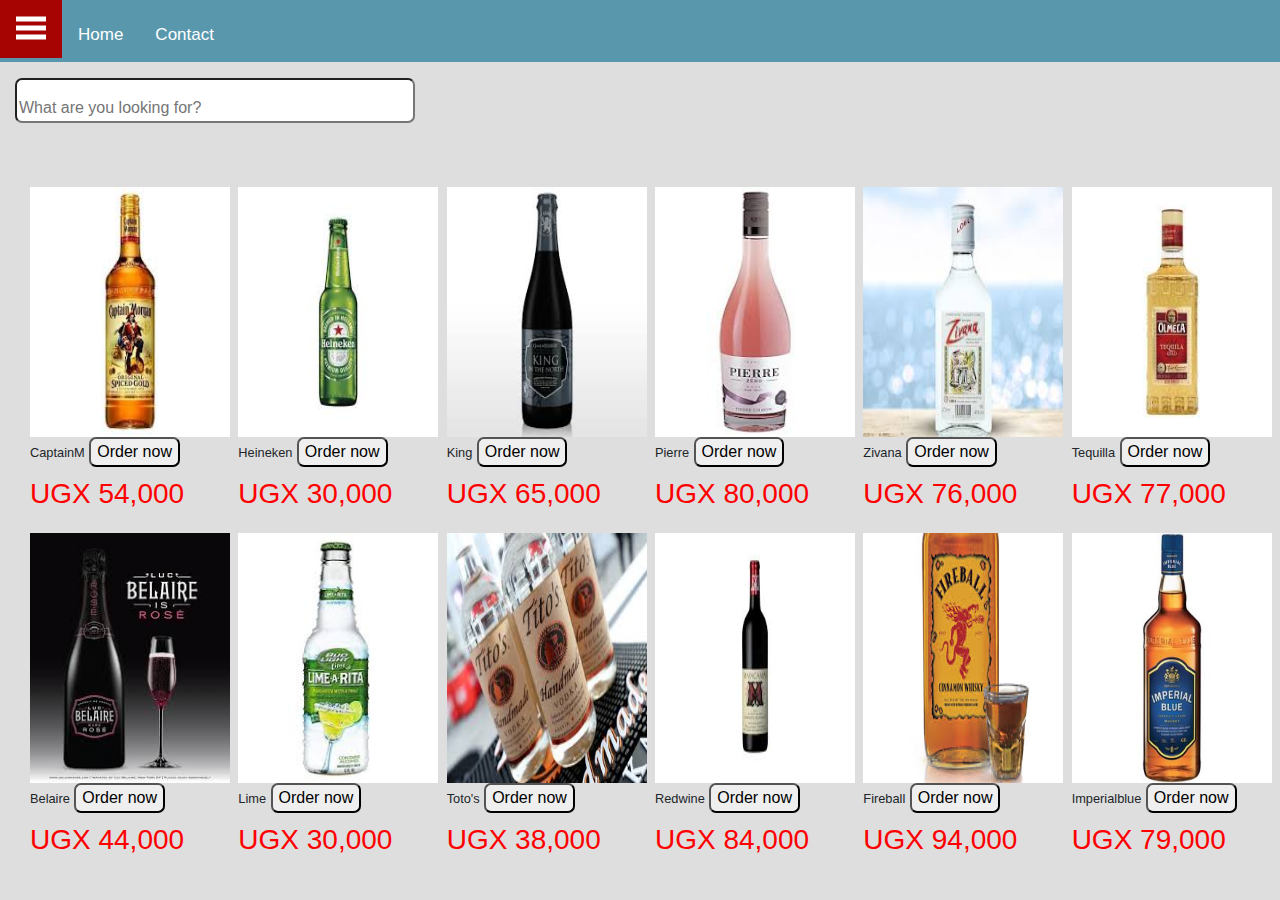
<file: pages/drinks.html>
<!DOCTYPE html>
<html lang="en">
<head>
    <meta charset="UTF-8">
    <meta name="viewport" content="width=device-width, initial-scale=1.0">
    <link rel="stylesheet" href="../bootstrap/css/bootstrap.min.css">
    <link rel="stylesheet" href="../css/main.css">
    <title>Document</title>
</head>
<body>
    <nav id="navbar">
        <span class="open-slide">
          <a href="#" onclick="openSlideMenu()">
            <svg width="30" height="30">
              <path d="M0,5 30,5" stroke="#fff" stroke-width="5" />
              <path d="M0,14 30,14" stroke="#fff" stroke-width="5" />
              <path d="M0,23 30,23" stroke="#fff" stroke-width="5" />
            </svg>
          </a>
    <div id="menu">
    <ul class="navbar-nav">
          <div id="content">

            <li> <a href="../index.html">Home</a></li>
         
            <li> <a href=#>Contact</a></li>
          </ul>
          </div>
        </div>

    </nav>

    <div id="side-menu" class="side-nav">
        <a href="#" class="btn-close" onclick="closeSlideMenu()">&times;</a>
      
        <hr>
        <a href="./men.html">Mens Clothing</a>
        <a href="./women.html">Womens Clothing</a>
        <a href="./electronic.html">Electronics</a>
        <a href="./drinks.html">Drinks</a>
        <a href="./bags.html">Bags</a>
        <a href="./shoes.html">Shoes</a>
      </div>
    <div class="container-fluid">
        <div class="row">
            <div class="col-md-12">
<input class='search'type="text" placeholder="What are you looking for?">

            </div>


        </div>
        <div class="container-fluid">
        <div class="row" id='drop'>
            <div class="col-md-2" id='item'>
                <img src="../images/captainmorgan.jpg" class='imgcollection'>
                <small>CaptainM</small>
                <button id="bat">Order now</button>
                <h3 class="head">UGX 54,000</h3>
              
            </div>
            <div class="col-md-2" id='item'>
                <img src="../images/heineken.jpg" class='imgcollection'>
                <small>Heineken</small>
                <button id="bat1">Order now</button>
                <h3 class="head">UGX 30,000</h3>
              
                
            </div>
            <div class="col-md-2" id='item'>
                <img src="../images/king.jpg" class='imgcollection'>
                <small>King</small>
                <button id="bat2">Order now</button>
                <h3 class="head">UGX 65,000</h3>
              
            </div>

            <div class="col-md-2" id='item'>
                <img src="../images/pierre.jpg" class='imgcollection'>
                <small>Pierre</small>
                <button id="bat3">Order now</button>
                <h3 class="head">UGX 80,000</h3>
              
                
            </div>

            <div class="col-md-2" id='item'>
                <img src="../images/zivana.jpg" class='imgcollection'>
                <small>Zivana</small>
                <button id="bat4">Order now</button>
                <h3 class="head">UGX 76,000</h3>
              
                
            </div>

            <div class="col-md-2" id='item'>
                <img src="../images/Tequilla.jpg" class='imgcollection'>
                <small>Tequilla</small>
                <button id="bat5">Order now</button>
                <h3 class="head">UGX 77,000</h3>
              
                
            </div>
        </div>
    




        <div class="row" id='drop'>
            <div class="col-md-2" id='item'>
                <img src="../images/belaire.jpg" class='imgcollection'>
                <small>Belaire</small>
                <button id="bat6">Order now</button>
                <h3 class="head">UGX 44,000</h3>
              
            </div>
            <div class="col-md-2" id='item'>
                <img src="../images/lime.jpg" class='imgcollection'>
                <small>Lime</small>
                <button id="bat7">Order now</button>
                <h3 class="head">UGX 30,000</h3>
              
                
            </div>
            <div class="col-md-2" id='item'>
                <img src="../images/titos.jpg" class='imgcollection'>
                <small>Toto's</small>
                <button id="bat8">Order now</button>
                <h3 class="head">UGX 38,000</h3>
              
                
            </div>
            <div class="col-md-2" id='item'>
                <img src="../images/redwine.jpg" class='imgcollection'>
                <small>Redwine</small>
                <button id="bat9">Order now</button>
                <h3 class="head">UGX 84,000</h3>
              
                
            </div>
            <div class="col-md-2" id='item'>
                <img src="../images/fireball.jpg" class='imgcollection'>
                <small>Fireball</small>
                <button id="bat10">Order now</button>
                <h3 class="head">UGX 94,000</h3>
              
                
            </div>
            <div class="col-md-2" id='item'>
                <img src="../images/Imperialblue.jpg" class='imgcollection'>
                <small>Imperialblue</small>
                <button id="bat11">Order now</button>
                <h3 class="head">UGX 79,000</h3>
              
                
            </div>
        </div>
    </div>
    </div>
    <script src="../js/drink.js"></script>
</body>
</html>
</file>
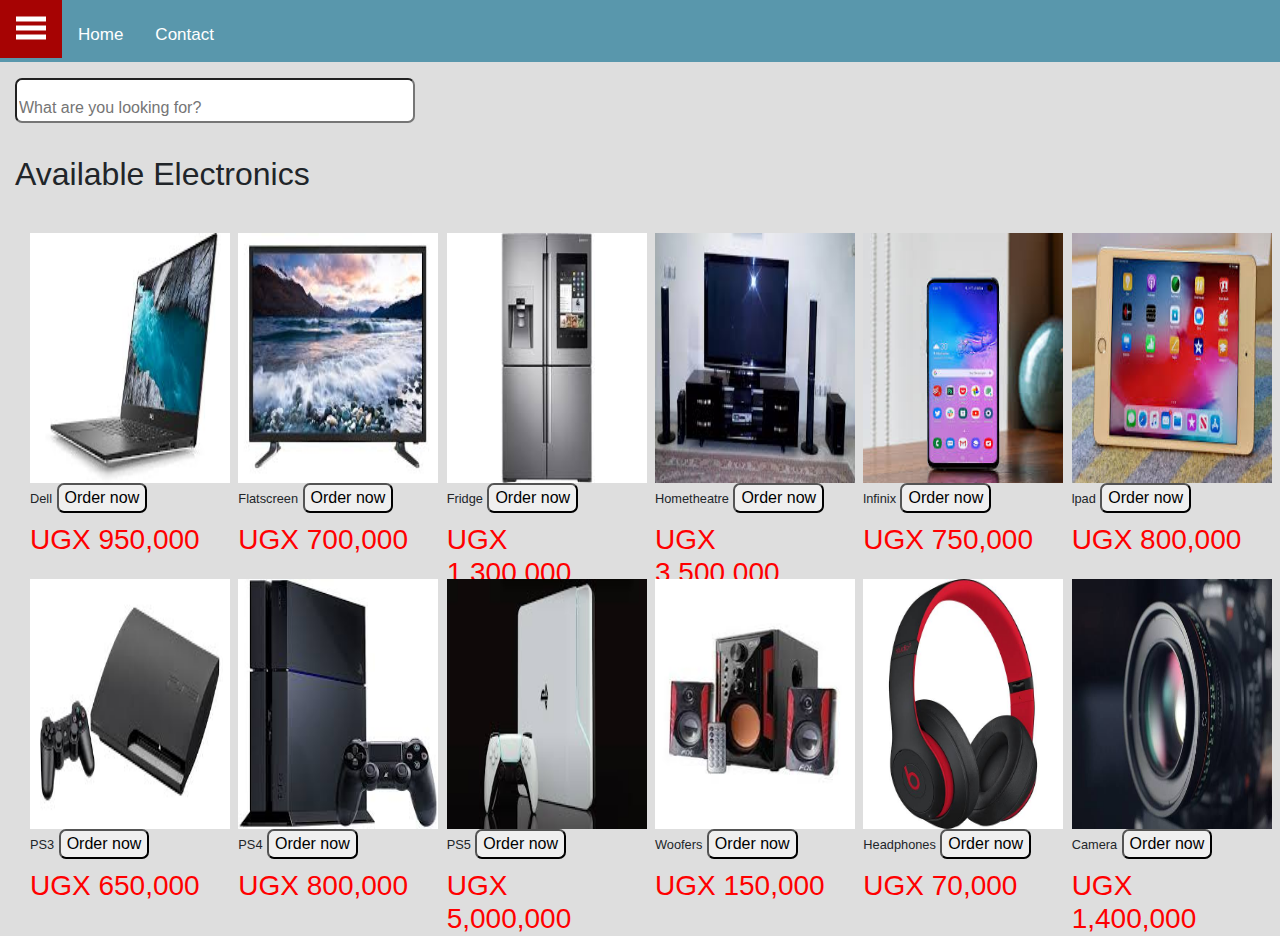
<file: pages/electronic.html>
<!DOCTYPE html>
<html lang="en">
<head>
    <meta charset="UTF-8">
    <meta name="viewport" content="width=device-width, initial-scale=1.0">
    <link rel="stylesheet" href="../bootstrap/css/bootstrap.min.css">
    <link rel="stylesheet" href="../css/main.css">
    <title>Document</title>
</head>
<body>
    <nav id="navbar">
        <span class="open-slide">
          <a href="#" onclick="openSlideMenu()">
            <svg width="30" height="30">
              <path d="M0,5 30,5" stroke="#fff" stroke-width="5" />
              <path d="M0,14 30,14" stroke="#fff" stroke-width="5" />
              <path d="M0,23 30,23" stroke="#fff" stroke-width="5" />
            </svg>
          </a>
    <div id="menu">
    <ul class="navbar-nav">
          <div id="content">

            <li> <a href="../index.html">Home</a></li>
            <li> <a href="#">Contact</a></li>

          </ul>
          </div>
        </div>

    </nav>

    <div id="side-menu" class="side-nav">
        <a href="#" class="btn-close" onclick="closeSlideMenu()">&times;</a>
      
        <hr>
        <a href="./men.html">Mens Clothing</a>
        <a href="./women.html">Womens Clothing</a>
        <a href="./electronic.html">Electronics</a>
        <a href="./drinks.html">Drinks</a>
        <a href="./bags.html">Bags</a>
        <a href="./shoes.html">Shoes</a>
      </div>
    <div class="container-fluid">
        <div class="row">
            <div class="col-md-12">
<input class='search'type="text" placeholder="What are you looking for?">
<h2> Available Electronics</h2>
            </div>


        </div>
        <div class="container-fluid">
        <div class="row" id='drop'>
            <div class="col-md-2" id='item'>
                <img src="../images/delli5.jpg" class='imgcollection'>
                <small>Dell</small>
                <button id="bat">Order now</button>
                <h3 class="head">UGX 950,000</h3>
              
            </div>
            <div class="col-md-2" id='item'>
                <img src="../images/flatscreen.jpg" class='imgcollection'>
                <small>Flatscreen</small>
                <button id="bat1">Order now</button>
                <h3 class="head">UGX 700,000</h3>
                
            </div>
            <div class="col-md-2" id='item'>
                <img src="../images/fridge.jpg" class='imgcollection'>
                <small>Fridge</small>
                <button id="bat2">Order now</button>
                <h3 class="head">UGX 1,300,000</h3>
                
            </div>

            <div class="col-md-2" id='item'>
                <img src="../images/hometheatre.jpg" class='imgcollection'>
                <small>Hometheatre</small>
                <button id="bat3">Order now</button>
                <h3 class="head">UGX 3,500,000</h3>
            </div>

            <div class="col-md-2" id='item'>
                <img src="../images/infinix.jpg" class='imgcollection'>
                <small>lnfinix</small>
                <button id="bat4">Order now</button>
                <h3 class="head">UGX 750,000</h3>
                
            </div>

            <div class="col-md-2" id='item'>
                <img src="../images/ipad.jpg" class='imgcollection'>
                <small>lpad</small>
                <button id="bat5">Order now</button>
                <h3 class="head">UGX 800,000</h3>
                
            </div>
        </div>
    




        <div class="row" id='drop'>
            <div class="col-md-2" id='item'>
                <img src="../images/ps3.jpg" class='imgcollection'>
                <small>PS3</small>
                <button id="bat6">Order now</button>
                <h3 class="head">UGX 650,000</h3>
              
            </div>
            <div class="col-md-2" id='item'>
                <img src="../images/ps4.jpg" class='imgcollection'>
                <small>PS4</small>
                <button id="bat7">Order now</button>
                <h3 class="head">UGX 800,000</h3>
                
            </div>
            <div class="col-md-2" id='item'>
                <img src="../images/ps5.jpg" class='imgcollection'>
                <small>PS5</small>
                <button id="bat8">Order now</button>
                <h3 class="head">UGX 5,000,000</h3>
                
            </div>
            <div class="col-md-2" id='item'>
                <img src="../images/woofers.jpg" class='imgcollection'>
                <small>Woofers</small>
                <button id="bat9">Order now</button>
                <h3 class="head">UGX 150,000</h3>
                
            </div>
            <div class="col-md-2" id='item'>
                <img src="../images/images (1).jpeg" class='imgcollection'>
                <small>Headphones</small>
                <button id="bat10">Order now</button>
                <h3 class="head">UGX 70,000</h3>
                
            </div>
            <div class="col-md-2" id='item'>
                <img src="../images/camera.jpeg" class='imgcollection'>
                <small>Camera</small>
                <button id="bat11">Order now</button>
                <h3 class="head">UGX 1,400,000</h3>
                
            </div>
        </div>
    </div>
    </div>
    <script src="../js/electronic.js"></script>
</body>
</html>
</file>
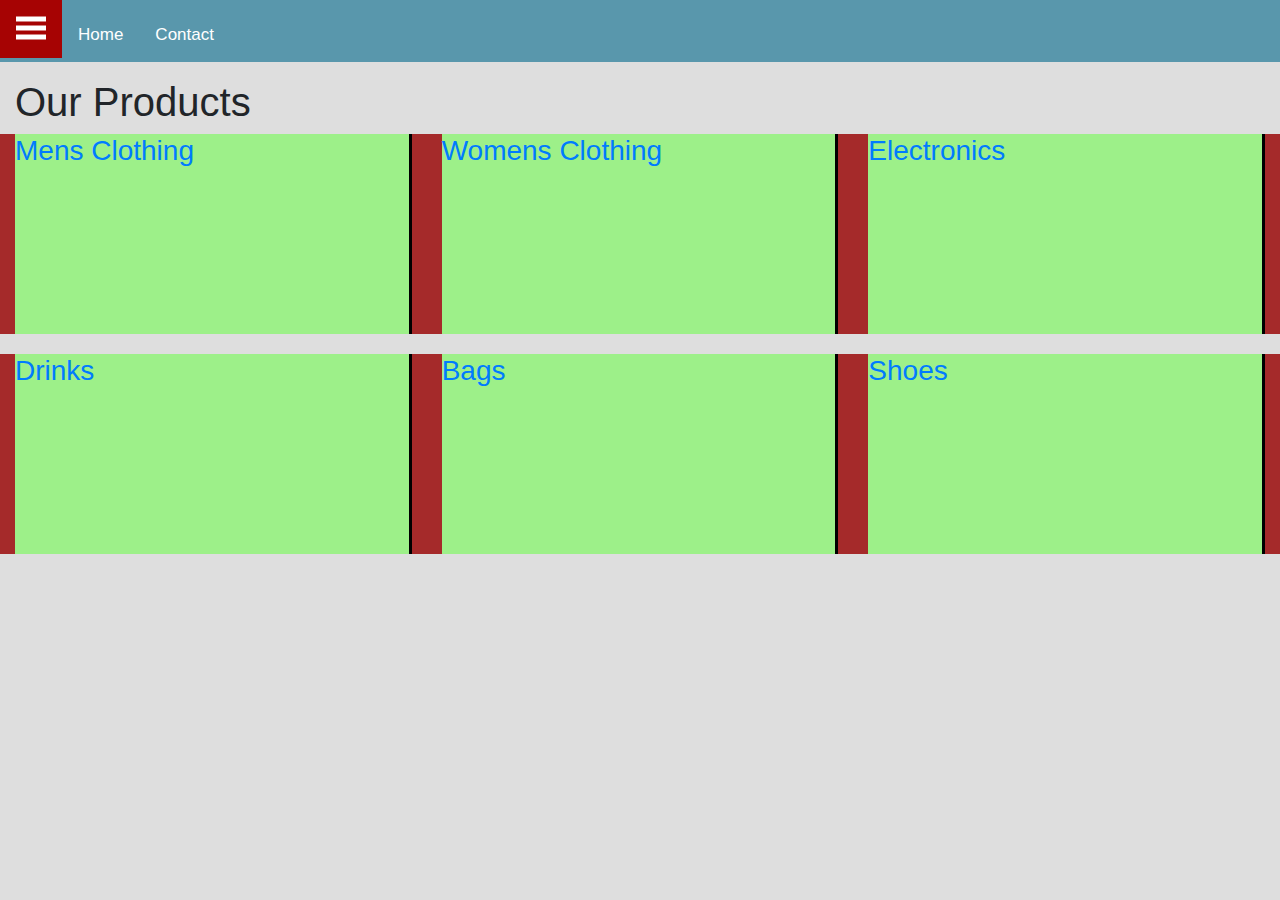
<file: pages/home.html>
<!DOCTYPE html>
<html lang="en">
<head>
    <meta charset="UTF-8">
    <meta name="viewport" content="width=device-width, initial-scale=1.0">
    <link rel="stylesheet" href="../bootstrap/css/bootstrap.min.css">
    <link rel="stylesheet" href="../css/main.css">
    <title>Document</title>
</head>
<body>

    <nav id="navbar">
        <span class="open-slide">
          <a href="#" onclick="openSlideMenu()">
            <svg width="30" height="30">
              <path d="M0,5 30,5" stroke="#fff" stroke-width="5" />
              <path d="M0,14 30,14" stroke="#fff" stroke-width="5" />
              <path d="M0,23 30,23" stroke="#fff" stroke-width="5" />
            </svg>
          </a>
    <div id="menu">
    <ul class="navbar-nav">
          <div id="content">

            <li> <a href="../index.html">Home</a></li>
            <li> <a href="#">Contact</a></li>

          </ul>
          </div>
        </div>

    </nav>

    <div id="side-menu" class="side-nav">
        <a href="#" class="btn-close" onclick="closeSlideMenu()">&times;</a>
      
        <hr>
        <a href="./men.html">Mens Clothing</a>
        <a href="./women.html">Womens Clothing</a>
        <a href="./electronic.html">Electronics</a>
        <a href="./drinks.html">Drinks</a>
        <a href="./bags.html">Bags</a>
        <a href="./shoes.html">Shoes</a>
      </div>

    <div class="container-fluid">
        <h1>Our Products</h1>
<div class="row">

<div class="col-md-4" id="par">
    <a href="./men.html" ><h3 id="par1">Mens Clothing</h3></a>
   
</div>

<div class="col-md-4" id="par">
    <a href="./women.html" ><h3 id="par1">Womens Clothing</h3></a>

</div>

<div class="col-md-4" id="par">
    <a href="./electronic.html" ><h3 id="par1">Electronics</h3></a>
 
</div>

</div>

<div class="row">

    <div class="col-md-4" id="par">
        <a href="./drinks.html" ><h3 id="par1">Drinks</h3></a>
      
    </div>
    
    <div class="col-md-4" id="par">
        <a href="./bags.html" ><h3 id="par1">Bags</h3></a>
       
    </div>
    
    <div class="col-md-4" id="par">
        <a href="./shoes.html" ><h3 id="par1">Shoes</h3></a>
      
    </div>



</div>
    </div>
    <script src="../js/home.js"></script>
</body>
</html>
</file>
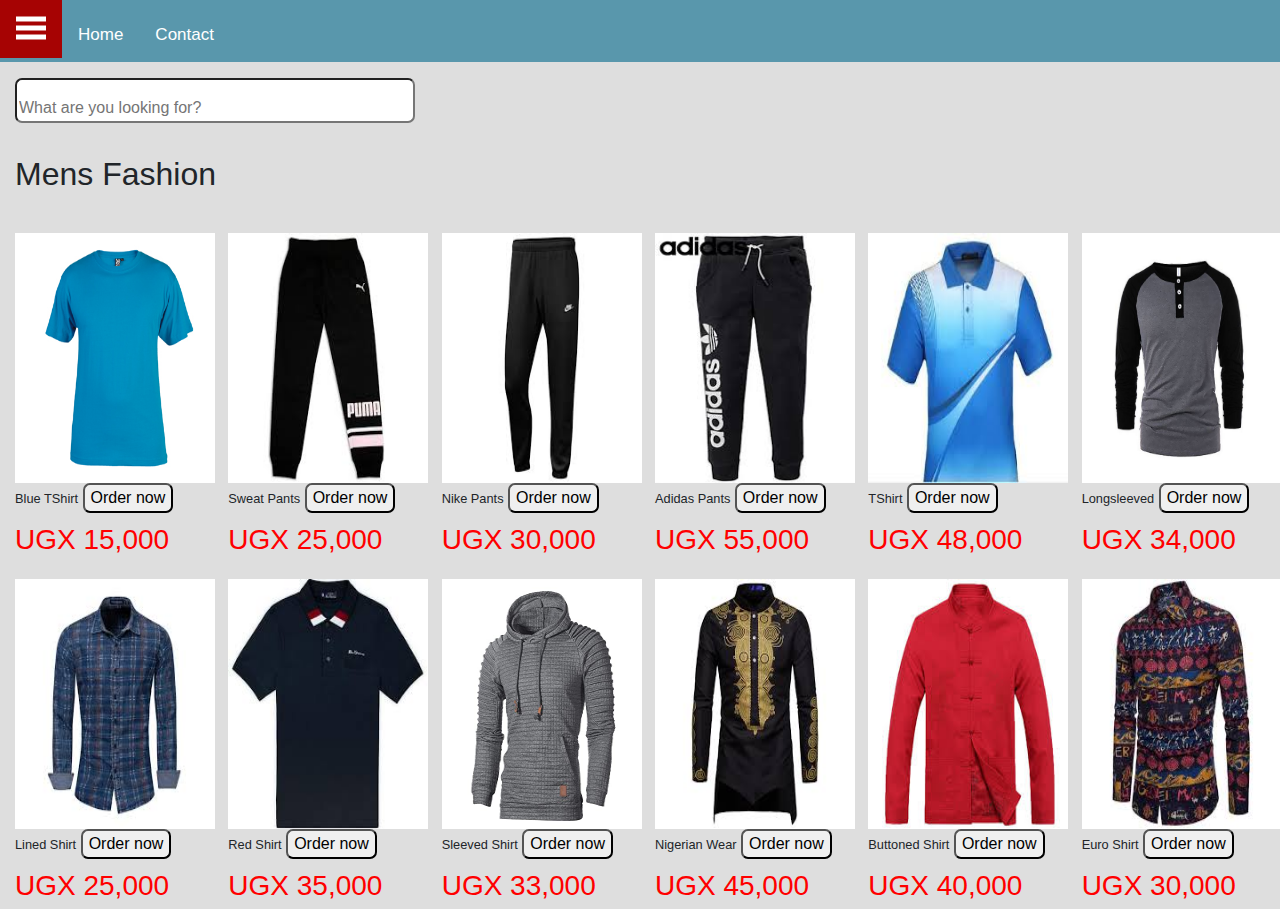
<file: pages/men.html>
<!DOCTYPE html>
<html lang="en">
<head>
    <meta charset="UTF-8">
    <meta name="viewport" content="width=device-width, initial-scale=1.0">
    <link rel="stylesheet" href="../bootstrap/css/bootstrap.min.css">
    <link rel="stylesheet" href="../css/main.css">
    <title>Document</title>
</head>
<body>
    <nav id="navbar">
        <span class="open-slide">
          <a href="#" onclick="openSlideMenu()">
            <svg width="30" height="30">
              <path d="M0,5 30,5" stroke="#fff" stroke-width="5" />
              <path d="M0,14 30,14" stroke="#fff" stroke-width="5" />
              <path d="M0,23 30,23" stroke="#fff" stroke-width="5" />
            </svg>
          </a>
    <div id="menu">
    <ul class="navbar-nav">
          <div id="content">

            <li> <a href="../index.html">Home</a></li>
            <li> <a href="#">Contact</a></li>

          </ul>
          </div>
        </div>

    </nav>

    <div id="side-menu" class="side-nav">
        <a href="#" class="btn-close" onclick="closeSlideMenu()">&times;</a>
      
        <hr>
        <a href="./men.html">Mens Clothing</a>
        <a href="./women.html">Womens Clothing</a>
        <a href="./electronic.html">Electronics</a>
        <a href="./drinks.html">Drinks</a>
        <a href="./bags.html">Bags</a>
        <a href="./shoes.html">Shoes</a>
      </div>
    <div class="container-fluid">
        <div class="row">
            <div class="col-md-12">
<input class='search'type="text" placeholder="What are you looking for?">
<h2>Mens Fashion</h2>
            </div>
            </div>


        </div>
        <div class="container-fluid">
        <div class="row" id='drop'>
        
            <div class="col-md-2" id='item'>
                <img src="../images/Blue_Tshirt.jpg" class='imgcollection' >
                <small>Blue TShirt</small>
                <button id="bat">Order now</button>
                <h3 class="head">UGX 15,000</h3>
            </div>
            <div class="col-md-2" id='item'>
                <img src="../images/puma.jpg" class='imgcollection' >
                <small>Sweat Pants</small>
                <button id="bat1">Order now</button>
                <h3 class="head">UGX 25,000</h3>
                
            </div>
            <div class="col-md-2" id='item'>
                <img src="../images/nikemen.jpg" class='imgcollection' >
                <small>Nike Pants</small>
                <button id="bat2">Order now</button>
                <h3 class="head">UGX 30,000</h3>
                
            </div>

            <div class="col-md-2" id='item'>
                <img src="../images/adidas.jpg" class='imgcollection' >
                <small>Adidas Pants</small>
                <button id="bat3">Order now</button>
                <h3 class="head">UGX 55,000</h3>
                
            </div>

            <div class="col-md-2" id='item'>
                <img src="../images/imagest.jpg" class='imgcollection' >
                <small>TShirt</small>
                <button id="bat4">Order now</button>
                <h3 class="head">UGX 48,000</h3>
                
            </div>

            <div class="col-md-2" id='item'>
                <img src="../images/1.jpg" class='imgcollection' >
                <small>Longsleeved</small>
                <button id="bat5">Order now</button>
                <h3 class="head">UGX 34,000</h3>
                
            </div>
        </div>
    




        <div class="row" id='drop'>
            <!-- <h1>Clothing</h1> -->
            <div class="col-md-2" id='item'>
                <img src="../images/lined.jpg" class='imgcollection' >
                <small>Lined Shirt</small>
                <button id="bat6">Order now</button>
                <h3 class="head">UGX 25,000</h3>
              
            </div>
            <div class="col-md-2" id='item'>
                <img src="../images/redrred.jpg"class='imgcollection' >
                <small>Red Shirt</small>
                <button id="bat7">Order now</button>
                <h3 class="head">UGX 35,000</h3>
                
            </div>
            <div class="col-md-2" id='item'>
                <img src="../images/trendy.jpg" class='imgcollection' >
                <small>Sleeved Shirt</small>
                <button id="bat8">Order now</button>
                <h3 class="head">UGX 33,000</h3>
                
            </div>
            <div class="col-md-2" id='item'>
                <img src="../images/igwee.jpg" class='imgcollection' >
                <small>Nigerian Wear</small>
                <button id="bat9">Order now</button>
                <h3 class="head">UGX 45,000</h3>
                
            </div>
            <div class="col-md-2" id='item'>
                <img src="../images/button.jpg" class='imgcollection' >
                <small>Buttoned Shirt</small>
                <button id="bat10">Order now</button>
                <h3 class="head">UGX 40,000</h3>
                
            </div>
            <div class="col-md-2" id='item'>
                <img src="../images/europe.jpg" class='imgcollection' >
                <small>Euro Shirt</small>
                <button id="bat11">Order now</button>
                <h3 class="head">UGX 30,000</h3>
                
            </div>
        </div>
    </div>
    </div>
    <script src="../js/men.js"></script>
</body>
</html>
</file>
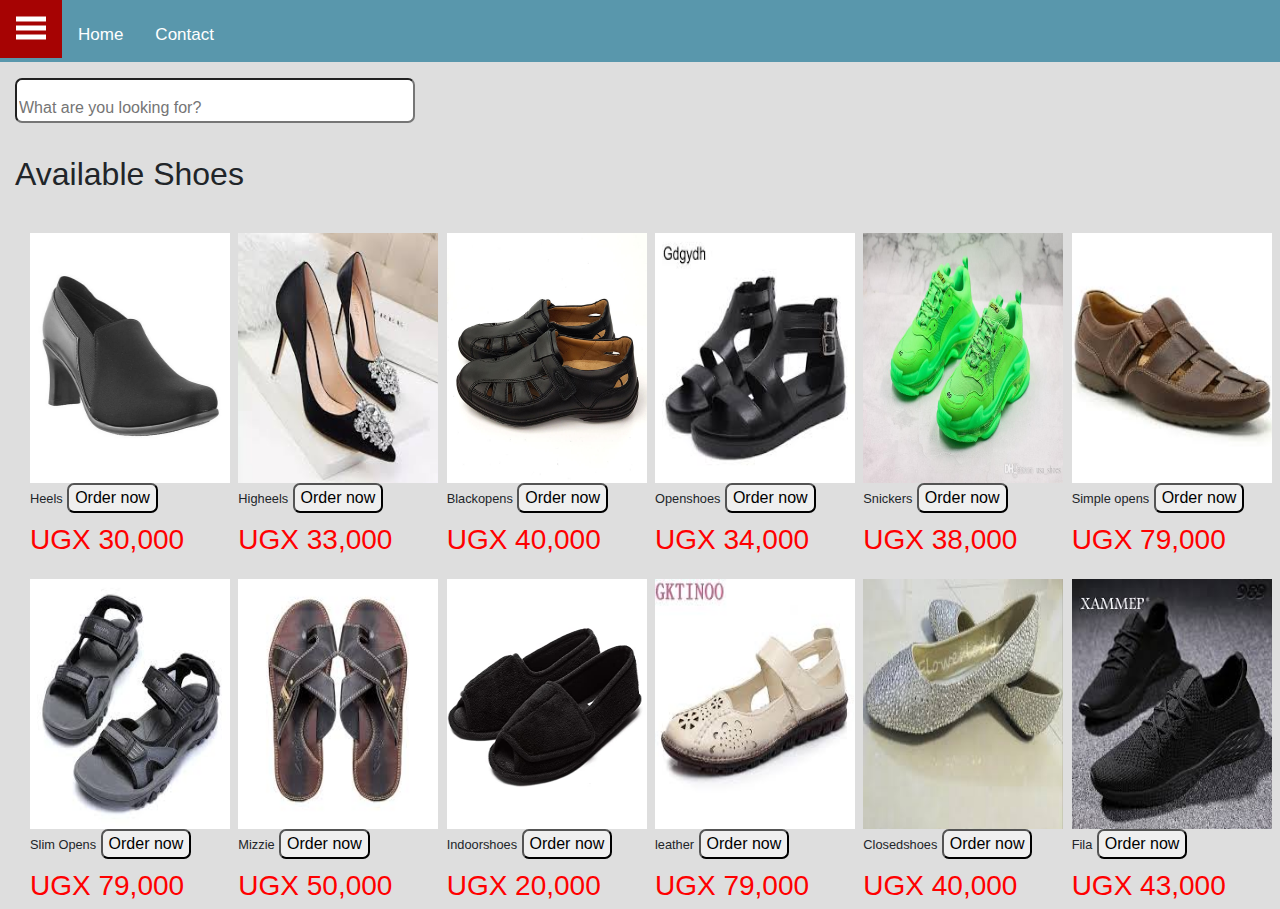
<file: pages/shoes.html>
<!DOCTYPE html>
<html lang="en">
<head>
    <meta charset="UTF-8">
    <meta name="viewport" content="width=device-width, initial-scale=1.0">
    <link rel="stylesheet" href="../bootstrap/css/bootstrap.min.css">
    <link rel="stylesheet" href="../css/main.css">
    <title>Document</title>
</head>
<body>
    <nav id="navbar">
        <span class="open-slide">
          <a href="#" onclick="openSlideMenu()">
            <svg width="30" height="30">
              <path d="M0,5 30,5" stroke="#fff" stroke-width="5" />
              <path d="M0,14 30,14" stroke="#fff" stroke-width="5" />
              <path d="M0,23 30,23" stroke="#fff" stroke-width="5" />
            </svg>
          </a>
    <div id="menu">
    <ul class="navbar-nav">
          <div id="content">
            <li> <a href="../index.html">Home</a></li>
            <li> <a href="#">Contact</a></li>

          </ul>
          </div>
        </div>

    </nav>

    <div id="side-menu" class="side-nav">
        <a href="#" class="btn-close" onclick="closeSlideMenu()">&times;</a>
      
        <hr>
        <a href="./men.html">Mens Clothing</a>
        <a href="./women.html">Womens Clothing</a>
        <a href="./electronic.html">Electronics</a>
        <a href="./drinks.html">Drinks</a>
        <a href="./bags.html">Bags</a>
        <a href="./shoes.html">Shoes</a>
      </div>
    <div class="container-fluid">
        <div class="row">
            <div class="col-md-12">
<input class='search'type="text" placeholder="What are you looking for?">
<h2>Available Shoes</h2>
            </div>


        </div>
        <div class="container-fluid">
        <div class="row" id='drop'>
            <div class="col-md-2" id='item'>
                <img src="../images/heel.png" style="height: 250px; width: 200px;" >
                <small>Heels</small>
                <button id="bat">Order now</button>
                <h3 class="head">UGX 30,000</h3>
              
              
            </div>
            <div class="col-md-2" id='item'>
                <img src="../images/highheel.jpg" style="height: 250px; width: 200px;" >
                <small>Higheels</small>
                <button id="bat1">Order now</button>
                <h3 class="head">UGX 33,000</h3>
              
                
            </div>
            <div class="col-md-2" id='item'>
                <img src="../images/blackopen.jpg" style="height: 250px; width: 200px;" >
                <small>Blackopens</small>
                <button id="bat2">Order now</button>
                <h3 class="head">UGX 40,000</h3>
              
                
            </div>

            <div class="col-md-2" id='item'>
                <img src="../images/gdgdvy.jpg" style="height: 250px; width: 200px;" >
                <small>Openshoes</small>
                <button id="bat3">Order now</button>
                <h3 class="head">UGX 34,000</h3>
              
                
            </div>

            <div class="col-md-2" id='item'>
                <img src="../images/green.jpg" style="height: 250px; width: 200px;" >
                <small>Snickers</small>
                <button id="bat4">Order now</button>
                <h3 class="head">UGX 38,000</h3>
              
                
            </div>

            <div class="col-md-2" id='item'>
                <img src="../images/opens.jpg" style="height: 250px; width: 200px;" >
                <small>Simple opens</small>
                <button id="bat5">Order now</button>
                <h3 class="head">UGX 79,000</h3>
              
                
            </div>
        </div>
    




        <div class="row" id='drop'>
            <div class="col-md-2" id='item'>
                <img src="../images/opens3.jpg" style="height: 250px; width: 200px;" >
                <small>Slim Opens</small>
                <button id="bat6">Order now</button>
                <h3 class="head">UGX 79,000</h3>
              
              
            </div>
            <div class="col-md-2" id='item'>
                <img src="../images/mizzie.jpg" style="height: 250px; width: 200px;" >
                <small>Mizzie</small>
                <button id="bat7">Order now</button>
                <h3 class="head">UGX 50,000</h3>
              
                
            </div>
            <div class="col-md-2" id='item'>
                <img src="../images/warmshoe.jpg" style="height: 250px; width: 200px;" >
                <small>Indoorshoes</small>
                <button id="bat8">Order now</button>
                <h3 class="head">UGX 20,000</h3>
              
                
            </div>
            <div class="col-md-2" id='item'>
                <img src="../images/leather.jpg" style="height: 250px; width: 200px;" >
                <small>leather</small>
                <button id="bat9">Order now</button>
                <h3 class="head">UGX 79,000</h3>
              
                
            </div>
            <div class="col-md-2" id='item'>
                     <img src="../images/flowerblodge.jpg" style="height: 250px; width: 200px;" >
                     
                     <small>Closedshoes</small>
                     <button id="bat10">Order now</button>
                     <h3 class="head">UGX 40,000</h3>
                   
                
            </div>
            <div class="col-md-2" id='item'>
                <img src="../images/filashoes.jpg" style="height: 250px; width: 200px;" >
                <small>Fila</small>
                <button id="bat11">Order now</button>
                <h3 class="head">UGX 43,000</h3>
              
                
            </div>
        </div>
    </div>
    </div>
    <script src="../js/shoes.js"></script>
</body>
</html>
</file>
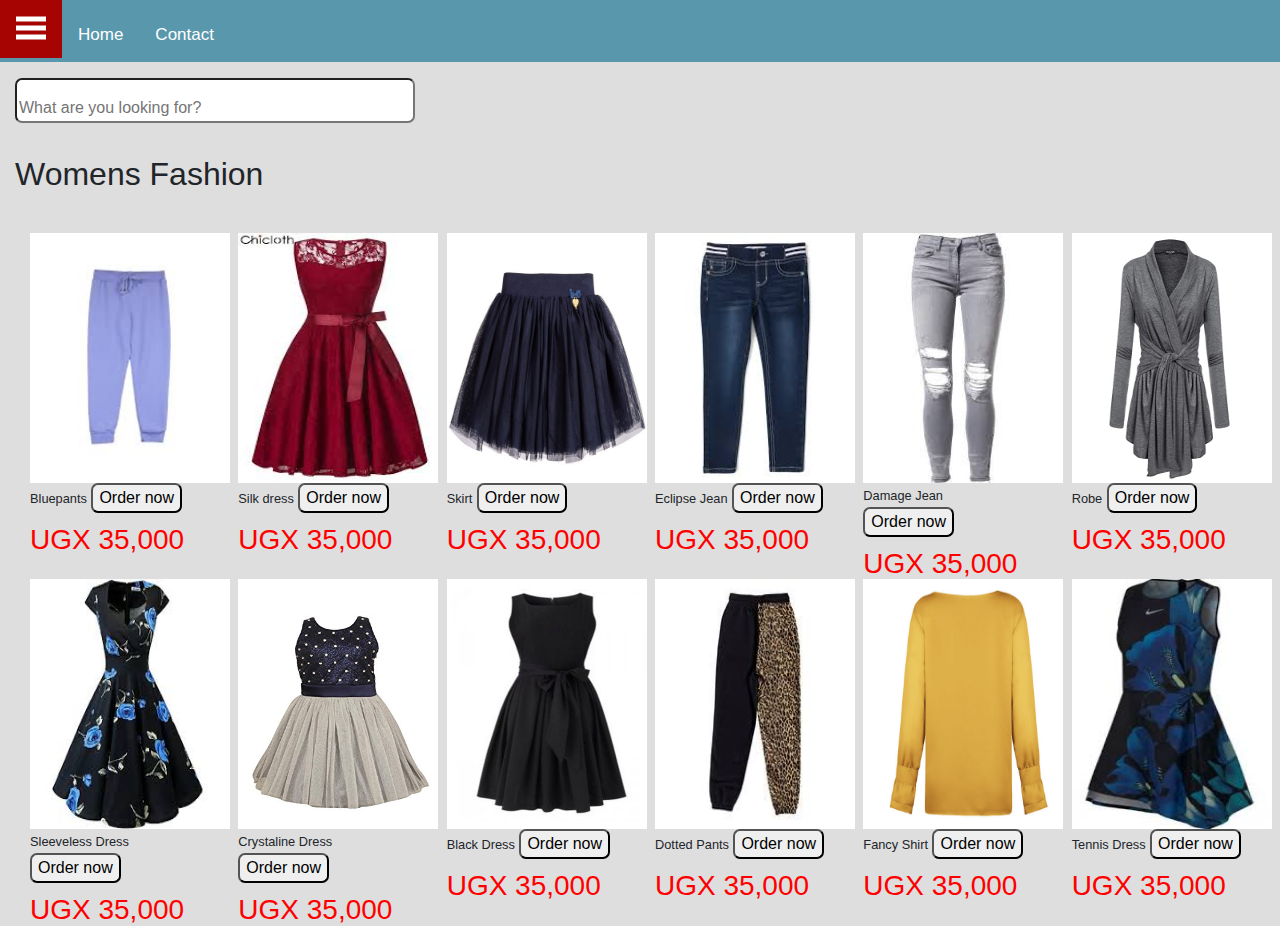
<file: pages/women.html>
<!DOCTYPE html>
<html lang="en">
<head>
    <meta charset="UTF-8">
    <meta name="viewport" content="width=device-width, initial-scale=1.0">
    <link rel="stylesheet" href="../bootstrap/css/bootstrap.min.css">
    <link rel="stylesheet" href="../css/main.css">
    <title>Document</title>
</head>
<body>
    <nav id="navbar">
        <span class="open-slide">
          <a href="#" onclick="openSlideMenu()">
            <svg width="30" height="30">
              <path d="M0,5 30,5" stroke="#fff" stroke-width="5" />
              <path d="M0,14 30,14" stroke="#fff" stroke-width="5" />
              <path d="M0,23 30,23" stroke="#fff" stroke-width="5" />
            </svg>
          </a>
    <div id="menu">
    <ul class="navbar-nav">
          <div id="content">

            <li> <a href="../index.html">Home</a></li>
            <li> <a href="#">Contact</a></li>

          </ul>
          </div>
        </div>

    </nav>

    <div id="side-menu" class="side-nav">
        <a href="#" class="btn-close" onclick="closeSlideMenu()">&times;</a>
      
        <hr>
        <a href="./men.html">Mens Clothing</a>
        <a href="./women.html">Womens Clothing</a>
        <a href="./electronic.html">Electronics</a>
        <a href="./drinks.html">Drinks</a>
        <a href="./bags.html">Bags</a>
        <a href="./shoes.html">Shoes</a>
      
      </div>
    <div class="container-fluid">
        <div class="row">
            <div class="col-md-12">
<input class='search'type="text" placeholder="What are you looking for?">
<h2>Womens Fashion</h2>
            </div>


        </div>
        <div class="container-fluid">
        <div class="row" id='drop'>
      
            <div class="col-md-2" id='item'>
                <img src="../images/bluepant.jpg" class='imgcollection' >
                <small>Bluepants</small>
                <button id="bat">Order now</button>
                <h3 class="head">UGX 35,000</h3>
              
            </div>
            <div class="col-md-2" id='item'>
                <img src="../images/sleeveless.jpg" class='imgcollection' >
                <small>Silk dress</small>
                <button id="bat1">Order now</button>
                <h3 class="head">UGX 35,000</h3>
                
            </div>
            <div class="col-md-2" id='item'>
                <img src="../images/plainskirt.jpg" class='imgcollection' >
                <small>Skirt</small>
                <button id="bat2">Order now</button>
                <h3 class="head">UGX 35,000</h3>
                
            </div>

            <div class="col-md-2" id='item'>
                <img src="../images/eclipejean.jpg" class='imgcollection' >
                <small>Eclipse Jean</small>
                <button id="bat3">Order now</button>
                <h3 class="head">UGX 35,000</h3>
                
            </div>

            <div class="col-md-2" id='item'>
                <img src="../images/damaejean.jpg" class='imgcollection' >
                <small>Damage Jean</small>
                <button id="bat4">Order now</button>
                <h3 class="head">UGX 35,000</h3>
                
            </div>

            <div class="col-md-2" id='item'>
                <img src="../images/travelclot.jpg" class='imgcollection' >
                <small>Robe</small>
                <button id="bat5">Order now</button>
                <h3 class="head">UGX 35,000</h3>
                
            </div>
        </div>
    




        <div class="row" id='drop'>
        
            <div class="col-md-2" id='item'>
                <img src="../images/darkblue.jpg" class='imgcollection' >
                <small>Sleeveless Dress</small>
                <button id="bat6">Order now</button>
                <h3 class="head">UGX 35,000</h3>
              
            </div>
            <div class="col-md-2" id='item'>
                <img src="../images/crystaldress.jpg" class='imgcollection' >
                <small>Crystaline Dress</small>
                <button id="bat7">Order now</button>
                <h3 class="head">UGX 35,000</h3>
                
            </div>
            <div class="col-md-2" id='item'>
                <img src="../images/littleblack.jpg" class='imgcollection' >
                <small>Black Dress</small>
                <button id="bat8">Order now</button>
                <h3 class="head">UGX 35,000</h3>
                
            </div>
            <div class="col-md-2" id='item'>
                <img src="../images/dotted.jpg" class='imgcollection' >
                <small>Dotted Pants</small>
                <button id="bat9">Order now</button>
                <h3 class="head">UGX 35,000</h3>
            
                
            </div>
            <div class="col-md-2" id='item'>
                <img src="../images/fancy.jpg" class='imgcollection' >
                <small>Fancy Shirt</small>
                <button id="bat10">Order now</button>
                <h3 class="head">UGX 35,000</h3>
              
                
            </div>
            <div class="col-md-2" id='item'>
                <img src="../images/imagesnike.jpg" class='imgcollection' >
                <small>Tennis Dress</small>
                <button id="bat11">Order now</button>
                <h3 class="head">UGX 35,000</h3>
              
                
            </div>
        </div>
    </div>
    </div>
    <script src="../js/women.js"></script>
</body>
</html>
</file>
<file: css/main.css>
#cloned{
    border:#e50914;
   background-color: #e50914;
    padding: 0.4rem 1.3rem;
    color:  #eee4e5;
    transition: opacity 0.2s ease-in;
    border-radius: 5px;
    text-transform: uppercase;
    font-size: 2rem;
    text-align: center;
    margin-left: 24rem;
    padding-top: 0rem;
}
.bn{
  background: url(../images/shocked-two-women-friends.jpg) no-repeat;
  width: 100%;
  height: 100vh;
  background-size: cover;
}
body{
  background: #dedede;
}
.search{
    width: 400px;
    background: #dedede;;
    padding-top: 1rem;
    border-radius: 7px;
    margin-bottom: 2rem;
  background: white;
}
.container-fluid{
    padding-top: 1rem;
}
#drop{
    padding-top: 1rem;
}
#item{
    height: 250px;
    /* background: blueviolet; */
    border-right: 5px solid black;
    margin-bottom: 5rem;
}
/* list2 styling */
.container{
    background-color: rgb(238, 56, 56);
    width: 100%;
    height: auto;
    /* Add flexbox */
    display: flex;
    flex-direction: row;
    justify-content: left;
    }
    .box{
    width: 20%;
    height: 300px;
    margin: 10px;
    font-size: 50px;
    background: blue;
    }

    .container1{
        background-color: rgb(107, 238, 56);
        width: 100%;
        height: auto;
        /* Add flexbox */
        display: flex;
        flex-direction: row;
        justify-content: left;
        }
        .box1{
        width: 20%;
        height: 300px;
        margin: 10px;
        font-size: 50px;
        background: blue;
        }
  #navbar {
    overflow: hidden;
    background-color: rgb(89, 151, 172);
    margin-left: 0px;
    width: auto;
    
  }
  #navbar a {
    float: left;
    font-size: 17px;
    color: white;
    text-align: center;
    padding: 14px 16px;
    text-decoration: none;
    
  }
  #navbar a:hover, #dropdown:hover #dropbtn {
    background-color: #A60303;
  }
  #navbar ul{
    margin:8px 0 0 0;
    list-style:none;
  }
 
  #dropdown-content {
    display: none;
    position: absolute;
    background-color: #f9f9f9;
    min-width: 160px;
    box-shadow: 0px 8px 16px 0px rgba(0,0,0,0.2);
    z-index: 1;
  }
  #dropdown-content a {
    float: none;
    color: black;
    padding: 12px 16px;
    text-decoration: none;
    display: block;
    text-align: left;
  }
  #dropdown-content a:hover {
    background-color: #A60303;
    color: #f4f4f4ec;
  }
  #dropdown:hover #dropdown-content {
    display: block;
  }
  .side-nav{
    height:70%;
    width:0;
    position:fixed;
    z-index:1;
    top:0;
    left:0;
    background-color:#111;
    opacity:0.9;
    overflow-x:hidden;
    padding-top:60px;
    transition:0.5s;
  }
  .side-nav a{
    padding:10px 10px 10px 30px;
    text-decoration:none;
    font-size:22px;
    color: #fff;
    display:block;
    transition:0.3s;
  }
  .side-nav a:hover{
    color: #A60303;
  }
  .side-nav .btn-close{
    position:absolute;
    top:0;
    right:22px;
    font-size:36px;
    margin-left:50px;
  }
  #par{
      background: brown;
      height: 200px;
      margin-bottom: 20px;
  }
  #par1{
    background: rgb(157, 240, 137);
    height: 200px;
    border-right: 3px solid black;

  }
  #par a{
      text-decoration: none;
  }
  .head{
    color: red;
  }
  #bat{
    border-radius: 7px;
    margin-bottom: 10px;
  }
  #bat1{
    border-radius: 7px;
    margin-bottom: 10px;
  }
  #bat2{
    border-radius: 7px;
    margin-bottom: 10px;
  }
  #bat3{
    border-radius: 7px;
    margin-bottom: 10px;
  }
  #bat4{
    border-radius: 7px;
    margin-bottom: 10px;
  }
  #bat5{
    border-radius: 7px;
    margin-bottom: 10px;
  }
  #bat6{
    border-radius: 7px;
    margin-bottom: 10px;
  }
  #bat7{
    border-radius: 7px;
    margin-bottom: 10px;
  }
  #bat8{
    border-radius: 7px;
    margin-bottom: 10px;
  }
  #bat9{
    border-radius: 7px;
    margin-bottom: 10px;
  }
  #bat10{
    border-radius: 7px;
    margin-bottom: 10px;
  }
  #bat11{
    border-radius: 7px;
    margin-bottom: 10px;
  }
  .imgcollection{
    height: 250px; 
    width: 200px;
  }
@media screen and (max-width:800px){
    .search{
        width: 300px;
    background: #dedede;;
    padding-top: 1rem;
    border-radius: 7px;
    }
    
      .room{
        background-color: rgb(238, 56, 56);
        width: 100%;
        height: auto;
        /* Add flexbox */
        display: flex;
        flex-direction: column;
        justify-content: left;
        }
        .box1{
            width: 20%;
            height: 300px;
            margin-right: 50px;
            font-size: 50px;
            background: blue;
            }
            #item{
           font-size: 15px;
           color: rgb(8, 8, 8);
           border: none;
          
            }
            .imgcollection{
              height: 200px; 
              width: 150px;
            }
            .bat{
              font-size: 10px;
            }
            .head{
              font-size: 20px;
            }
            .bn{
            width: 370px;
            height: 390px;
            }
            #cloned{
            margin-left: 3rem;
            font-size: 11px;
            padding-top: 0rem;
            position: relative;
            bottom: 1rem;
            }
      }
</file>
